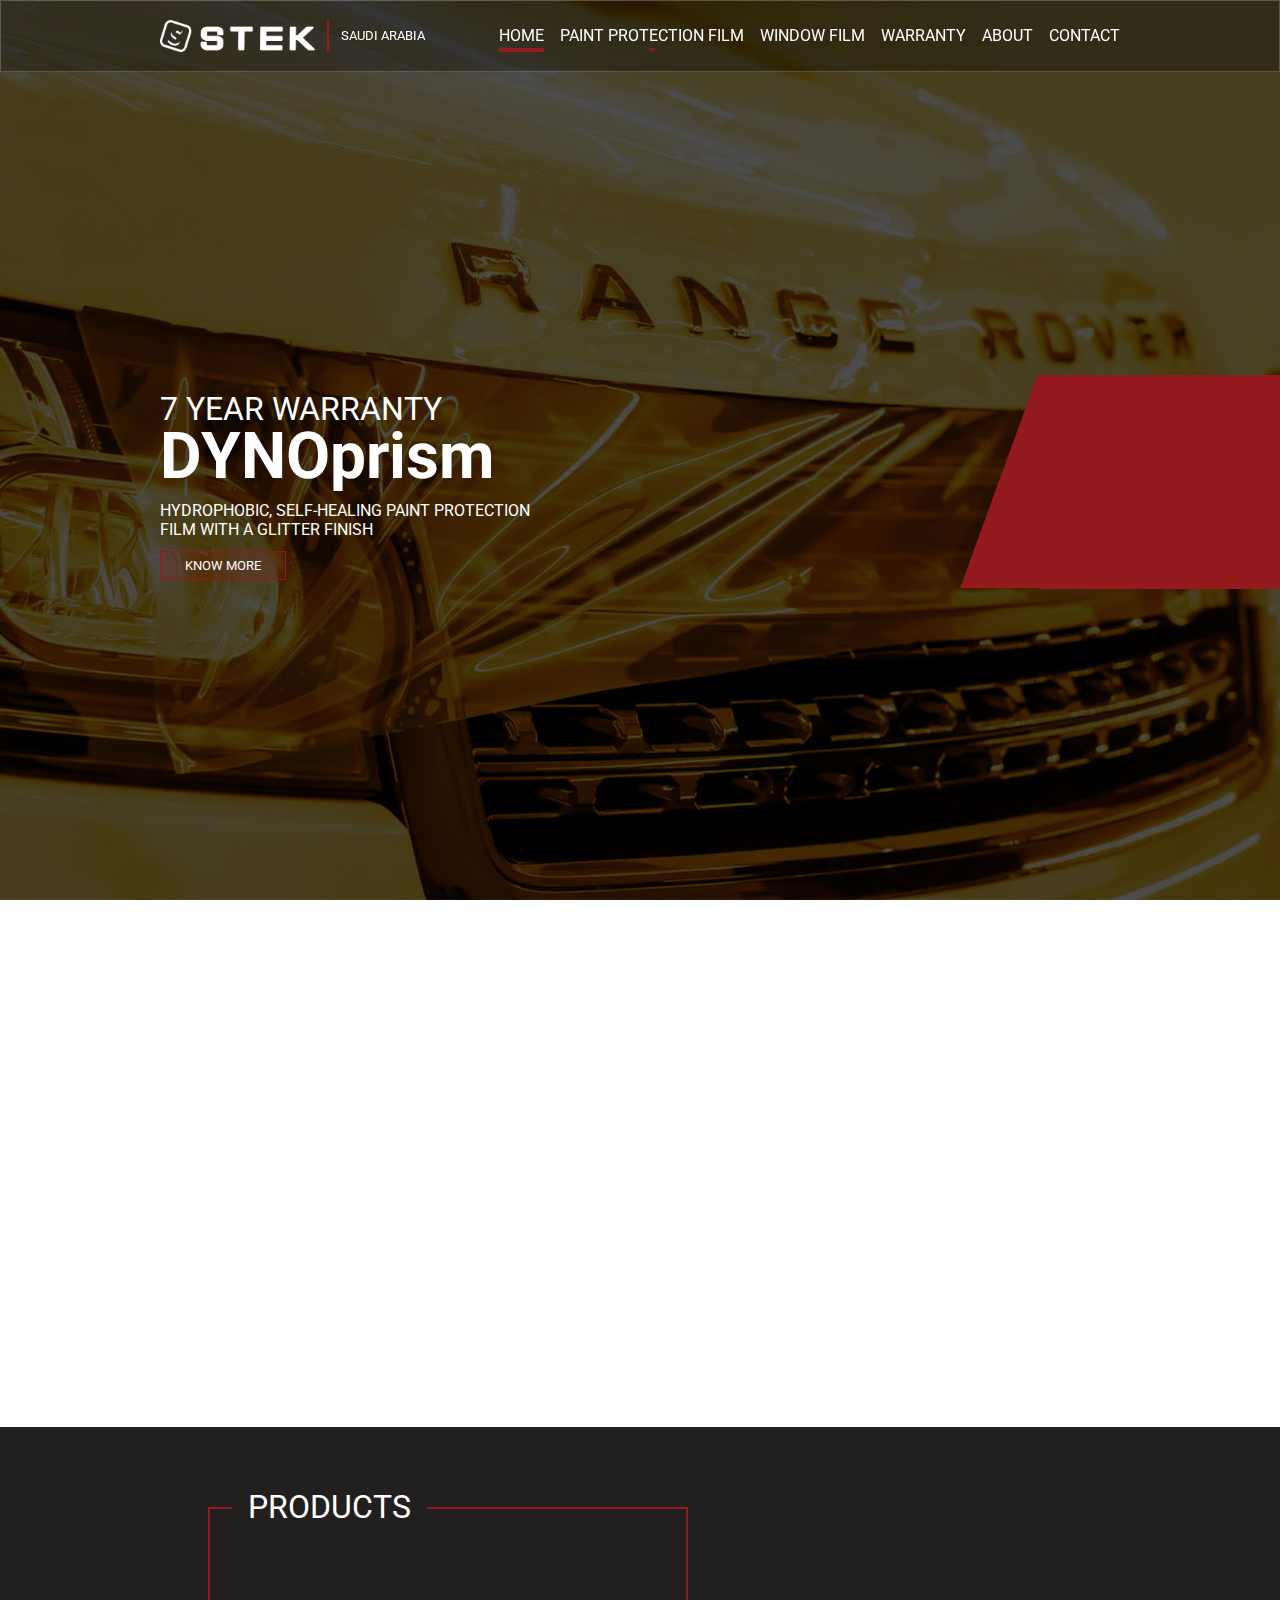
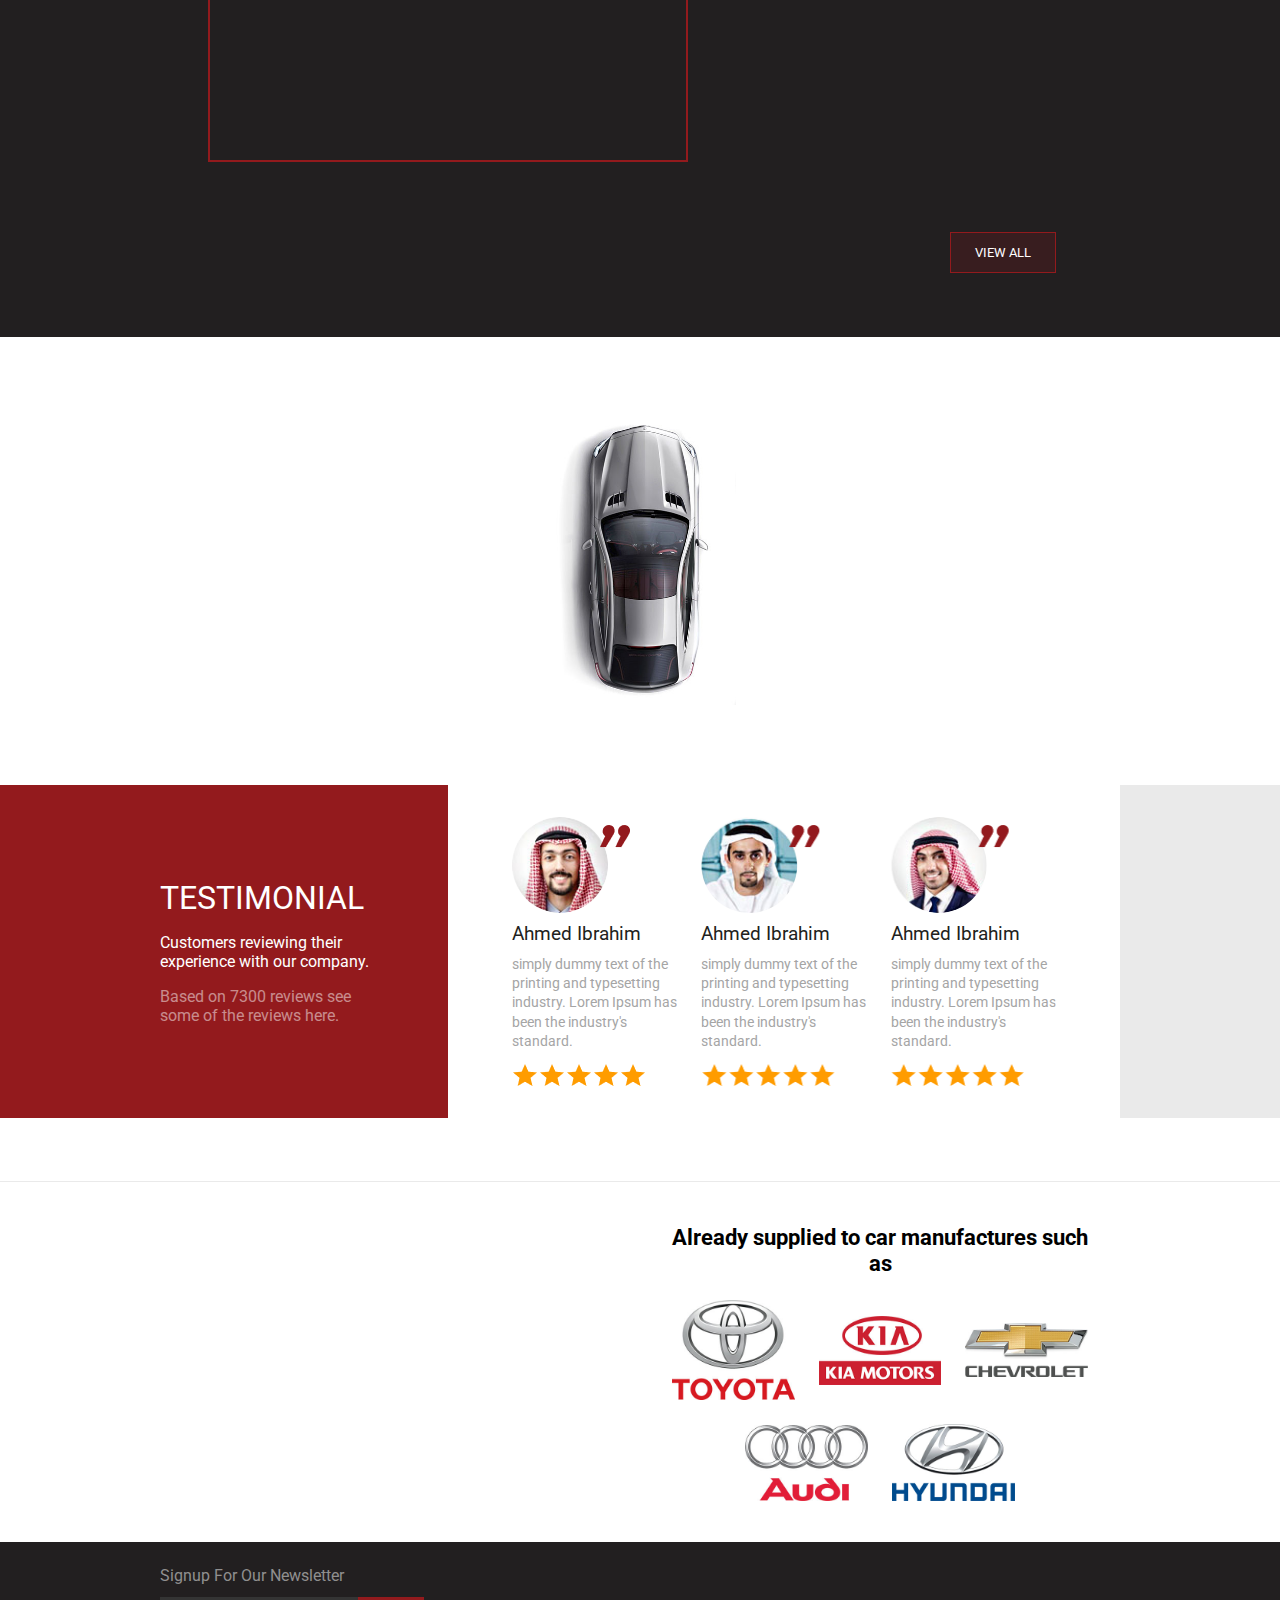
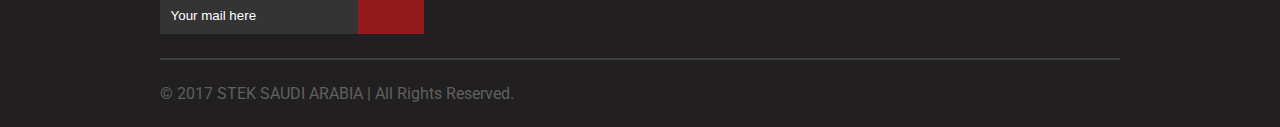
<file: index.html>
<!DOCTYPE html>
<html lang="en" dir="ltr">
  <head>
    <meta charset="UTF-8">
    <meta name="viewport" content="width=device-width, initial-scale=1.0">
    <title>Stek KSA</title>
    <meta name="description" content="stek ksa">
		<link rel="shortcut icon" href="files/images/favicon.ico">
    <link rel="stylesheet" href="https://fonts.googleapis.com/css?family=Roboto:100,100i,300,300i,400,400i,500,500i,700,700i,900,900i">
    <link rel="stylesheet" href="https://fonts.googleapis.com/css?family=Cairo:200,300,400,600,700,900">
    <link rel="stylesheet" href="https://use.fontawesome.com/releases/v5.6.3/css/all.css" integrity="sha384-UHRtZLI+pbxtHCWp1t77Bi1L4ZtiqrqD80Kn4Z8NTSRyMA2Fd33n5dQ8lWUE00s/" crossorigin="anonymous">
    <link rel="stylesheet" href="https://unpkg.com/aos@2.3.1/dist/aos.css">
		<link rel="stylesheet" href="assets/css/main.css">
  </head>
  <body>
    <header>
      <div class="section theme--header size-container">
        <div class="component type--header">
          <a class="brand" href="index.html">
            <img class="logo" src="files/images/stek.png" alt="stek" />
            <span class="slogan">saudi arabia</span>
          </a>
          <button class="header-switcher"><i class="fas fa-bars"></i></button>
          <nav class="menu">
            <ul>
              <li class="active"><a href="index.html">home</a></li>
              <li>
                <a href="paint-protection-film.html">paint protection film</a>
                <ul>
                  <li><a href="paint-protection-film.html#dyno-shield"><abbr title="dyno">dyno</abbr>shield</a></li>
                  <li><a href="paint-protection-film.html#dyno-matte"><abbr title="dyno">dyno</abbr>matte</a></li>
                  <li><a href="paint-protection-film.html#dyno-prism"><abbr title="dyno">dyno</abbr>prism</a></li>
                  <li><a href="paint-protection-film.html#pro-shield"><abbr title="pro">pro</abbr>shield</a></li>
                </ul>
              </li>
              <li><a href="window-film.html">window film</a></li>
              <li><a href="warranty.html">warranty</a></li>
              <li><a href="about.html">about</a></li>
              <li><a href="contact.html">contact</a></li>
            </ul>
          </nav>
        </div>
      </div>
    </header>
    <main>
      <div class="section theme--slider">
        <div class="component type--slider">
          <div class="slides">
            <div class="slide active">
              <div class="image">
                <img src="files/images/slide-1.jpg" alt="" />
              </div>
              <div class="information">
                <div class="title">
                  7 year warranty
                  <br />
                  <strong><abbr title="dyno">dyno</abbr>prism</strong>
                </div>
                <div class="description">
                  <p>
                    hydrophobic, self-healing paint protection
                  </p>
                  <p>
                    film with a glitter finish
                  </p>
                </div>
                <div class="links">
                  <a href="paint-protection-film.html">know more</a>
                </div>
              </div>
            </div>
            <div class="slide">
              <div class="image">
                <img src="files/images/slide-1.jpg" alt="" />
              </div>
              <div class="information">
                <div class="title">
                  7 year warranty
                  <br />
                  <strong><abbr title="dyno">dyno</abbr>prism</strong>
                </div>
                <div class="description">
                  <p>
                    hydrophobic, self-healing paint protection
                  </p>
                  <p>
                    film with a glitter finish
                  </p>
                </div>
                <div class="links">
                  <a href="paint-protection-film.html">know more</a>
                </div>
              </div>
            </div>
            <div class="slide">
              <div class="image">
                <img src="files/images/slide-1.jpg" alt="" />
              </div>
              <div class="information">
                <div class="title">
                  7 year warranty
                  <br />
                  <strong><abbr title="dyno">dyno</abbr>prism</strong>
                </div>
                <div class="description">
                  <p>
                    hydrophobic, self-healing paint protection
                  </p>
                  <p>
                    film with a glitter finish
                  </p>
                </div>
                <div class="links">
                  <a href="paint-protection-film.html">know more</a>
                </div>
              </div>
            </div>
            <div class="slide">
              <div class="image">
                <img src="files/images/slide-1.jpg" alt="" />
              </div>
              <div class="information">
                <div class="title">
                  7 year warranty
                  <br />
                  <strong><abbr title="dyno">dyno</abbr>prism</strong>
                </div>
                <div class="description">
                  <p>
                    hydrophobic, self-healing paint protection
                  </p>
                  <p>
                    film with a glitter finish
                  </p>
                </div>
                <div class="links">
                  <a href="paint-protection-film.html">know more</a>
                </div>
              </div>
            </div>
          </div>
          <div class="controllers">
            <div class="navigator">
              <div class="controller next">
                <i class="fas fa-chevron-left rtl-only"></i>
                <i class="fas fa-chevron-right ltr-only"></i>
              </div>
              <div class="controller previous">
                <i class="fas fa-chevron-right rtl-only"></i>
                <i class="fas fa-chevron-left ltr-only"></i>
              </div>
            </div>
          </div>
        </div>
      </div>
      <div class="section theme--solid size-container">
        <div class="component type--brief">
          <div class="branches" data-aos="fade-up-right" data-aos-duration="1000">
            <div class="image">
              <img src="files/images/branches-map.jpg" alt="">
            </div>
            <div class="details">
              <p>
              S T E K automotive products are already across 63 countries worldwide. Our goal is to have distribution across the globe. We started with the US and have expanded to Canada, Middle East, Russia, China and Oceanic.
              </p>
            </div>
          </div>
          <div class="card" data-aos="fade-up-left" data-aos-duration="1000">
            <div class="title">
              SINCE 1977,
            </div>
            <div class="information">
              <div class="heading">
                We build & we shield
              </div>
              <div class="details">
                <p>
                  STEK started in the B2B tape & film industry. Our automotive paint protection film business has expanded from B2B to the B2C market.
                </p>
                <p>
                  We now have over 9 different PPF products, window films, windshield protection film and car care products.
                </p>
              </div>
            </div>
          </div>
        </div>
      </div>
      <div class="section theme--dark size-container">
        <div class="component type--products">
          <div class="title">
            products
          </div>
          <div class="products">
            <div class="product" data-aos="zoom-in-up" data-aos-duration="500">
              <div class="image">
                <a href="window-film.html"><img src="files/images/product-1.jpg" alt="" /></a>
              </div>
              <div class="information">
                <div class="name">
                  <a href="window-film.html"><span>window film</span></a>
                </div>
              </div>
            </div>
            <div class="product" data-aos="zoom-in-up" data-aos-duration="500">
              <div class="image">
                <a href="paint-protection-film.html#dyno-shield"><img src="files/images/product-2.jpg" alt="" /></a>
              </div>
              <div class="information">
                <div class="name">
                  <a href="paint-protection-film.html#dyno-shield"><abbr title="dyno">dyno</abbr>shield</a>
                </div>
              </div>
            </div>
            <div class="product" data-aos="zoom-in-up" data-aos-duration="500">
              <div class="image">
                <a href="paint-protection-film.html#dyno-matte"><img src="files/images/product-3.jpg" alt="" /></a>
              </div>
              <div class="information">
                <div class="name">
                  <a href="paint-protection-film.html#dyno-matte"><abbr title="dyno">dyno</abbr>matte</a>
                </div>
              </div>
            </div>
            <div class="product" data-aos="zoom-in-up" data-aos-duration="500">
              <div class="image">
                <a href="paint-protection-film.html#dyno-prism"><img src="files/images/product-4.jpg" alt="" /></a>
              </div>
              <div class="information">
                <div class="name">
                  <a href="paint-protection-film.html#dyno-prism"><abbr title="dyno">dyno</abbr>prism</a>
                </div>
              </div>
            </div>
            <div class="product" data-aos="zoom-in-up" data-aos-duration="500">
              <div class="image">
                <a href="paint-protection-film.html#pro-shield"><img src="files/images/product-5.jpg" alt="" /></a>
              </div>
              <div class="information">
                <div class="name">
                  <a href="paint-protection-film.html#pro-shield"><abbr title="dyno">pro</abbr>shield</a>
                </div>
              </div>
            </div>
          </div>
          <div class="links">
            <a href="paint-protection-film.html">view all</a>
          </div>
        </div>
      </div>
      <div class="section theme--solid size-container">
        <div class="component type--features">
          <div class="content" data-aos="fade-right" data-aos-duration="500">
            <div class="title">
              why stek?
            </div>
            <div class="details">
              <p>
                STEK’s Paint Protection Film combines best-in-class durability and clarity not previously available in the market. The only Company in the world to produce paint protection film with Hydrophobic, Self-healing, Anti-contamination, Anti-yellowing.
              </p>
              <p>
                STEK’s Paint Protection Film combines best-in-class durability and clarity not previously available in the market. The only Company in the world to produce paint protection film with Hydrophobic, Self-healing, Anti-contamination, Anti-yellowing.
              </p>
            </div>
          </div>
          <div class="image">
            <img src="files/images/car.jpg" alt="" />
          </div>
          <div class="features" data-aos="fade-left" data-aos-duration="500">
            <div class="feature">
              <div class="icon" data-aos="flip-up" data-aos-delay="200" data-aos-duration="500">
                <img src="files/images/feature-1.jpg" alt="" />
              </div>
              <div class="name">
                Hydrophobic
              </div>
              <div class="note">
                Water repellent
              </div>
            </div>
            <div class="feature">
              <div class="icon" data-aos="flip-up" data-aos-delay="200" data-aos-duration="500">
                <img src="files/images/feature-2.jpg" alt="" />
              </div>
              <div class="name">
                Anti-waterspot / Anti-acid
              </div>
            </div>
            <div class="feature">
              <div class="icon" data-aos="flip-up" data-aos-delay="200" data-aos-duration="500">
                <img src="files/images/feature-3.jpg" alt="" />
              </div>
              <div class="name">
                Auto recovery
              </div>
            </div>
            <div class="feature">
              <div class="icon" data-aos="flip-up" data-aos-delay="200" data-aos-duration="500">
                <img src="files/images/feature-4.jpg" alt="" />
              </div>
              <div class="name">
                EASY INSTALLATION
              </div>
            </div>
          </div>
        </div>
      </div>
      <div class="section theme--testimonials size-container">
        <div class="component type--testimonials">
          <div class="content">
            <div class="title">
              testimonial
            </div>
            <div class="description">
              <p>
                customers reviewing their experience with our company.
              </p>
            </div>
            <div class="details">
              <p>
                based on 7300 reviews see some of the reviews here.
              </p>
            </div>
          </div>
          <div class="testimonials">
            <div class="testimonial previous">
              <div class="image">
                <img src="files/images/reviewer-1.jpg" alt="" />
              </div>
              <div class="name">
                ahmed ibrahim
              </div>
              <div class="review">
                simply dummy text of the printing and typesetting industry. Lorem Ipsum has been the industry's standard.
              </div>
              <div class="rating">
                <div class="stars">
                  <div class="star"></div>
                  <div class="star"></div>
                  <div class="star"></div>
                  <div class="star"></div>
                  <div class="star"></div>
                </div>
              </div>
            </div>
            <div class="testimonial active">
              <div class="image">
                <img src="files/images/reviewer-2.jpg" alt="" />
              </div>
              <div class="name">
                ahmed ibrahim
              </div>
              <div class="review">
                simply dummy text of the printing and typesetting industry. Lorem Ipsum has been the industry's standard.
              </div>
              <div class="rating">
                <div class="stars">
                  <div class="star"></div>
                  <div class="star"></div>
                  <div class="star"></div>
                  <div class="star"></div>
                  <div class="star"></div>
                </div>
              </div>
            </div>
            <div class="testimonial next">
              <div class="image">
                <img src="files/images/reviewer-3.jpg" alt="" />
              </div>
              <div class="name">
                ahmed ibrahim
              </div>
              <div class="review">
                simply dummy text of the printing and typesetting industry. Lorem Ipsum has been the industry's standard.
              </div>
              <div class="rating">
                <div class="stars">
                  <div class="star"></div>
                  <div class="star"></div>
                  <div class="star"></div>
                  <div class="star"></div>
                  <div class="star"></div>
                </div>
              </div>
            </div>
            <div class="testimonial">
              <div class="image">
                <img src="files/images/reviewer-1.jpg" alt="" />
              </div>
              <div class="name">
                ahmed ibrahim
              </div>
              <div class="review">
                simply dummy text of the printing and typesetting industry. Lorem Ipsum has been the industry's standard.
              </div>
              <div class="rating">
                <div class="stars">
                  <div class="star"></div>
                  <div class="star"></div>
                  <div class="star"></div>
                  <div class="star"></div>
                  <div class="star"></div>
                </div>
              </div>
            </div>
            <div class="testimonial">
              <div class="image">
                <img src="files/images/reviewer-2.jpg" alt="" />
              </div>
              <div class="name">
                ahmed ibrahim
              </div>
              <div class="review">
                simply dummy text of the printing and typesetting industry. Lorem Ipsum has been the industry's standard.
              </div>
              <div class="rating">
                <div class="stars">
                  <div class="star"></div>
                  <div class="star"></div>
                  <div class="star"></div>
                  <div class="star"></div>
                  <div class="star"></div>
                </div>
              </div>
            </div>
            <div class="testimonial">
              <div class="image">
                <img src="files/images/reviewer-3.jpg" alt="" />
              </div>
              <div class="name">
                ahmed ibrahim
              </div>
              <div class="review">
                simply dummy text of the printing and typesetting industry. Lorem Ipsum has been the industry's standard.
              </div>
              <div class="rating">
                <div class="stars">
                  <div class="star"></div>
                  <div class="star"></div>
                  <div class="star"></div>
                  <div class="star"></div>
                  <div class="star"></div>
                </div>
              </div>
            </div>
            <div class="testimonial">
              <div class="image">
                <img src="files/images/reviewer-1.jpg" alt="" />
              </div>
              <div class="name">
                ahmed ibrahim
              </div>
              <div class="review">
                simply dummy text of the printing and typesetting industry. Lorem Ipsum has been the industry's standard.
              </div>
              <div class="rating">
                <div class="stars">
                  <div class="star"></div>
                  <div class="star"></div>
                  <div class="star"></div>
                  <div class="star"></div>
                  <div class="star"></div>
                </div>
              </div>
            </div>
            <div class="testimonial">
              <div class="image">
                <img src="files/images/reviewer-2.jpg" alt="" />
              </div>
              <div class="name">
                ahmed ibrahim
              </div>
              <div class="review">
                simply dummy text of the printing and typesetting industry. Lorem Ipsum has been the industry's standard.
              </div>
              <div class="rating">
                <div class="stars">
                  <div class="star"></div>
                  <div class="star"></div>
                  <div class="star"></div>
                  <div class="star"></div>
                  <div class="star"></div>
                </div>
              </div>
            </div>
            <div class="testimonial">
              <div class="image">
                <img src="files/images/reviewer-3.jpg" alt="" />
              </div>
              <div class="name">
                ahmed ibrahim
              </div>
              <div class="review">
                simply dummy text of the printing and typesetting industry. Lorem Ipsum has been the industry's standard.
              </div>
              <div class="rating">
                <div class="stars">
                  <div class="star"></div>
                  <div class="star"></div>
                  <div class="star"></div>
                  <div class="star"></div>
                  <div class="star"></div>
                </div>
              </div>
            </div>
            <div class="testimonial">
              <div class="image">
                <img src="files/images/reviewer-1.jpg" alt="" />
              </div>
              <div class="name">
                ahmed ibrahim
              </div>
              <div class="review">
                simply dummy text of the printing and typesetting industry. Lorem Ipsum has been the industry's standard.
              </div>
              <div class="rating">
                <div class="stars">
                  <div class="star"></div>
                  <div class="star"></div>
                  <div class="star"></div>
                  <div class="star"></div>
                  <div class="star"></div>
                </div>
              </div>
            </div>
            <div class="testimonial">
              <div class="image">
                <img src="files/images/reviewer-2.jpg" alt="" />
              </div>
              <div class="name">
                ahmed ibrahim
              </div>
              <div class="review">
                simply dummy text of the printing and typesetting industry. Lorem Ipsum has been the industry's standard.
              </div>
              <div class="rating">
                <div class="stars">
                  <div class="star"></div>
                  <div class="star"></div>
                  <div class="star"></div>
                  <div class="star"></div>
                  <div class="star"></div>
                </div>
              </div>
            </div>
            <div class="testimonial">
              <div class="image">
                <img src="files/images/reviewer-3.jpg" alt="" />
              </div>
              <div class="name">
                ahmed ibrahim
              </div>
              <div class="review">
                simply dummy text of the printing and typesetting industry. Lorem Ipsum has been the industry's standard.
              </div>
              <div class="rating">
                <div class="stars">
                  <div class="star"></div>
                  <div class="star"></div>
                  <div class="star"></div>
                  <div class="star"></div>
                  <div class="star"></div>
                </div>
              </div>
            </div>
          </div>
          <div class="controllers">
            <div class="navigator">
              <div class="controller next">
                <i class="fas fa-chevron-left rtl-only"></i>
                <i class="fas fa-chevron-right ltr-only"></i>
              </div>
              <div class="controller previous">
                <i class="fas fa-chevron-right rtl-only"></i>
                <i class="fas fa-chevron-left ltr-only"></i>
              </div>
            </div>
          </div>
        </div>
      </div>
      <div class="section theme--solid size-container">
        <div class="component type--grid theme--support">
          <div class="grid__item">
            <div class="component type--map">
              <iframe src="https://www.google.com/maps/embed?pb=!1m10!1m8!1m3!1d113853.37347456621!2d30.8768375!3d26.9060999!3m2!1i1024!2i768!4f13.1!5e0!3m2!1sen!2seg!4v1554883660000!5m2!1sen!2seg" frameborder="0" style="border:0" allowfullscreen></iframe>
            </div>
          </div>
          <div class="grid__item">
            <div class="component type--manufactures">
              <div class="title">
                already supplied to car manufactures such as
              </div>
              <div class="manufactures">
                <div class="manufacture">
                  <div class="image">
                    <img src="files/images/manufacture-1.jpg" alt="">
                  </div>
                </div>
                <div class="manufacture">
                  <div class="image">
                    <img src="files/images/manufacture-2.jpg" alt="">
                  </div>
                </div>
                <div class="manufacture">
                  <div class="image">
                    <img src="files/images/manufacture-3.jpg" alt="">
                  </div>
                </div>
                <div class="manufacture">
                  <div class="image">
                    <img src="files/images/manufacture-4.jpg" alt="">
                  </div>
                </div>
                <div class="manufacture">
                  <div class="image">
                    <img src="files/images/manufacture-5.jpg" alt="">
                  </div>
                </div>
              </div>
            </div>
          </div>
        </div>
      </div>
    </main>
    <footer>
      <div class="section theme--dark size-container">
        <div class="component type--grid theme--footer">
          <div class="grid__item">
            <div class="component type--newsletter">
              <div class="title">signup for our newsletter</div>
              <form class="form" action="index.html" method="POST">
                <input type="email" name="email" placeholder="Your mail here" />
                <button><i class="fas fa-location-arrow"></i></button>
              </form>
            </div>
          </div>
          <div class="grid__item">
            <div class="compontent type--social">
              <ul>
                <li><a href="" target="_blank"><i class="fab fa-instagram"></i></a></li>
                <li><a href="" target="_blank"><i class="fab fa-twitter"></i></a></li>
                <li><a href="" target="_blank"><i class="fab fa-facebook"></i></a></li>
                <li><a href="" target="_blank"><i class="fab fa-google-plus-g"></i></a></li>
                <li><a href="" target="_blank"><i class="fab fa-linkedin-in"></i></a></li>
              </ul>
            </div>
          </div>
        </div>
        <hr class="theme--light" />
        <div class="component type--grid theme--footer">
          <div class="grid__item">
            <div class="component type--copyright">
              © 2017 STEK SAUDI ARABIA | All Rights Reserved.
            </div>
          </div>
          <div class="grid__item">
            <div class="compontent type--options">
              <ul>
                <li class="scroll-top-switcher"><i class="fas fa-angle-up"></i></li>
              </ul>
            </div>
          </div>
        </div>
      </div>
      <div class="section theme--sys-messages">
        <div class="component type--sys-messages">
          <div class="messages">
          </div>
        </div>
      </div>
    </footer>
    <!-- <script src="https://code.jquery.com/jquery-3.3.1.min.js"></script> -->
    <script src="https://unpkg.com/aos@2.3.1/dist/aos.js"></script>
		<script src="assets/js/library.functions.js"></script>
    <script src="assets/js/plugin.messages.js"></script>
    <script src="assets/js/plugin.slider.js"></script>
    <script src="assets/js/plugin.slider--testimonial.js"></script>
    <script src="assets/js/language.js"></script>
		<script src="assets/js/main.js"></script>
  </body>
</html>
</file>
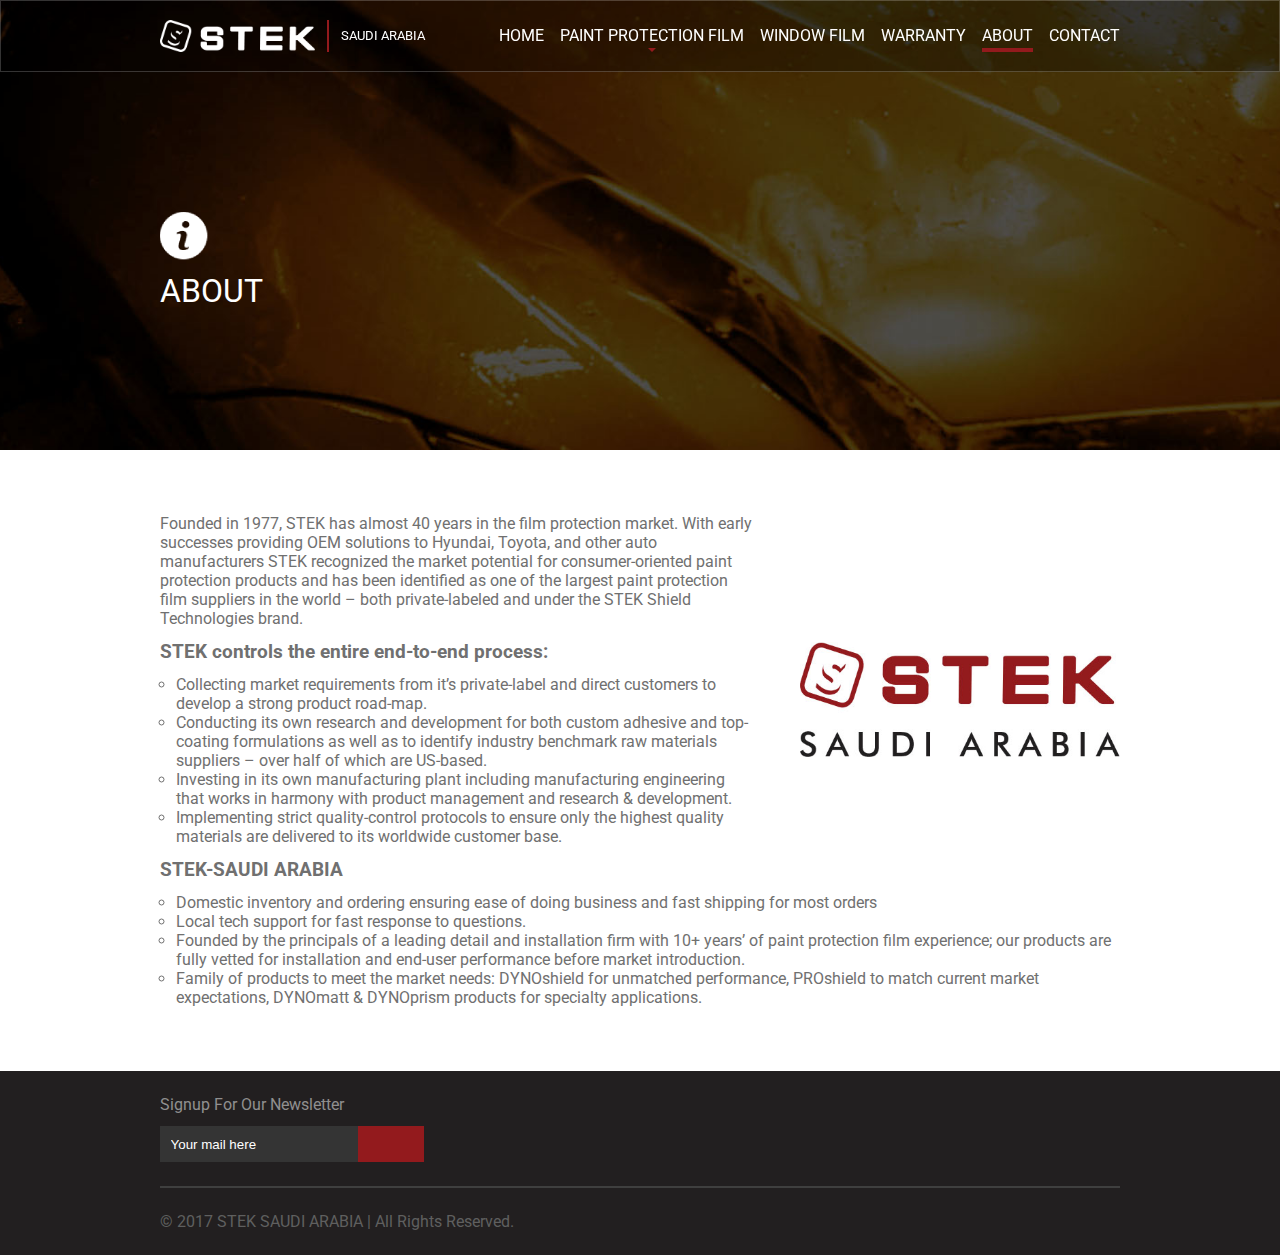
<file: about.html>
<!DOCTYPE html>
<html lang="en" dir="ltr">
  <head>
    <meta charset="UTF-8">
    <meta name="viewport" content="width=device-width, initial-scale=1.0">
    <title>Stek KSA</title>
    <meta name="description" content="stek ksa">
		<link rel="shortcut icon" href="files/images/favicon.ico">
    <link rel="stylesheet" href="https://fonts.googleapis.com/css?family=Roboto:100,100i,300,300i,400,400i,500,500i,700,700i,900,900i">
    <link rel="stylesheet" href="https://fonts.googleapis.com/css?family=Cairo:200,300,400,600,700,900">
    <link rel="stylesheet" href="https://use.fontawesome.com/releases/v5.6.3/css/all.css" integrity="sha384-UHRtZLI+pbxtHCWp1t77Bi1L4ZtiqrqD80Kn4Z8NTSRyMA2Fd33n5dQ8lWUE00s/" crossorigin="anonymous">
    <link rel="stylesheet" href="https://unpkg.com/aos@2.3.1/dist/aos.css">
		<link rel="stylesheet" href="assets/css/main.css">
  </head>
  <body>
    <header>
      <div class="section theme--header size-container">
        <div class="component type--header">
          <a class="brand" href="index.html">
            <img class="logo" src="files/images/stek.png" alt="stek" />
            <span class="slogan">saudi arabia</span>
          </a>
          <button class="header-switcher"><i class="fas fa-bars"></i></button>
          <nav class="menu">
            <ul>
              <li><a href="index.html">home</a></li>
              <li>
                <a href="paint-protection-film.html">paint protection film</a>
                <ul>
                  <li><a href="paint-protection-film.html#dyno-shield"><abbr title="dyno">dyno</abbr>shield</a></li>
                  <li><a href="paint-protection-film.html#dyno-matte"><abbr title="dyno">dyno</abbr>matte</a></li>
                  <li><a href="paint-protection-film.html#dyno-prism"><abbr title="dyno">dyno</abbr>prism</a></li>
                  <li><a href="paint-protection-film.html#pro-shield"><abbr title="pro">pro</abbr>shield</a></li>
                </ul>
              </li>
              <li><a href="window-film.html">window film</a></li>
              <li><a href="warranty.html">warranty</a></li>
              <li class="active"><a href="about.html">about</a></li>
              <li><a href="contact.html">contact</a></li>
            </ul>
          </nav>
        </div>
      </div>
    </header>
    <main>
      <div class="section theme--cover">
        <div class="component type--cover">
          <div class="image">
            <img src="files/images/cover--about.jpg" alt="" />
          </div>
          <div class="information">
            <div class="icon type--about"></div>
            <h1 class="title">
              about
            </h1>
          </div>
        </div>
      </div>
      <div class="section theme--solid size-container">
        <div class="component type--grid theme--inner">
          <div class="grid__item">
            <div class="component type--article">
              <div class="image">
                <img src="files/images/article-1.jpg" alt="">
              </div>
              <div class="content">
                <p>
                  Founded in 1977, STEK has almost 40 years in the film protection market. With early successes providing OEM solutions to Hyundai, Toyota, and other auto manufacturers STEK recognized the market potential for consumer-oriented paint protection products and has been identified as one of the largest paint protection film suppliers in the world – both private-labeled and under the STEK Shield Technologies brand.
                </p>
                <h2>STEK controls the entire end-to-end process:</h2>
                <ul>
                  <li>Collecting market requirements from it’s private-label and direct customers to develop a strong product road-map.</li>
                  <li>Conducting its own research and development for both custom adhesive and top-coating formulations as well as to identify industry benchmark raw materials suppliers – over half of which are US-based.</li>
                  <li>Investing in its own manufacturing plant including manufacturing engineering that works in harmony with product management and research & development.</li>
                  <li>Implementing strict quality-control protocols to ensure only the highest quality materials are delivered to its worldwide customer base.</li>
                </ul>
                <h2>STEK-SAUDI ARABIA</h2>
                <ul>
                  <li>Domestic inventory and ordering ensuring ease of doing business and fast shipping for most orders</li>
                  <li>Local tech support for fast response to questions.</li>
                  <li>Founded by the principals of a leading detail and installation firm with 10+ years’ of paint protection film experience; our products are fully vetted for installation and end-user performance before market introduction.</li>
                  <li>Family of products to meet the market needs: DYNOshield for unmatched performance, PROshield to match current market expectations, DYNOmatt & DYNOprism products for specialty applications.</li>
                </ul>
              </div>
            </div>
          </div>
        </div>
      </div>
    </main>
    <footer>
      <div class="section theme--dark size-container">
        <div class="component type--grid theme--footer">
          <div class="grid__item">
            <div class="component type--newsletter">
              <div class="title">signup for our newsletter</div>
              <form class="form" action="index.html" method="POST">
                <input type="email" name="email" placeholder="Your mail here" />
                <button><i class="fas fa-location-arrow"></i></button>
              </form>
            </div>
          </div>
          <div class="grid__item">
            <div class="compontent type--social">
              <ul>
                <li><a href="" target="_blank"><i class="fab fa-instagram"></i></a></li>
                <li><a href="" target="_blank"><i class="fab fa-twitter"></i></a></li>
                <li><a href="" target="_blank"><i class="fab fa-facebook"></i></a></li>
                <li><a href="" target="_blank"><i class="fab fa-google-plus-g"></i></a></li>
                <li><a href="" target="_blank"><i class="fab fa-linkedin-in"></i></a></li>
              </ul>
            </div>
          </div>
        </div>
        <hr class="theme--light" />
        <div class="component type--grid theme--footer">
          <div class="grid__item">
            <div class="component type--copyright">
              © 2017 STEK SAUDI ARABIA | All Rights Reserved.
            </div>
          </div>
          <div class="grid__item">
            <div class="compontent type--options">
              <ul>
                <li switch--scroll-up><i class="fas fa-angle-up"></i></li>
              </ul>
            </div>
          </div>
        </div>
      </div>
      <div class="section theme--sys-messages">
        <div class="component type--sys-messages">
          <div class="messages">
          </div>
        </div>
      </div>
    </footer>
    <!-- <script src="https://code.jquery.com/jquery-3.3.1.min.js"></script> -->
    <script src="https://unpkg.com/aos@2.3.1/dist/aos.js"></script>
		<script src="assets/js/library.functions.js"></script>
    <script src="assets/js/plugin.messages.js"></script>
    <script src="assets/js/plugin.slider.js"></script>
    <script src="assets/js/plugin.slider--testimonial.js"></script>
    <script src="assets/js/language.js"></script>
		<script src="assets/js/main.js"></script>
  </body>
</html>
</file>
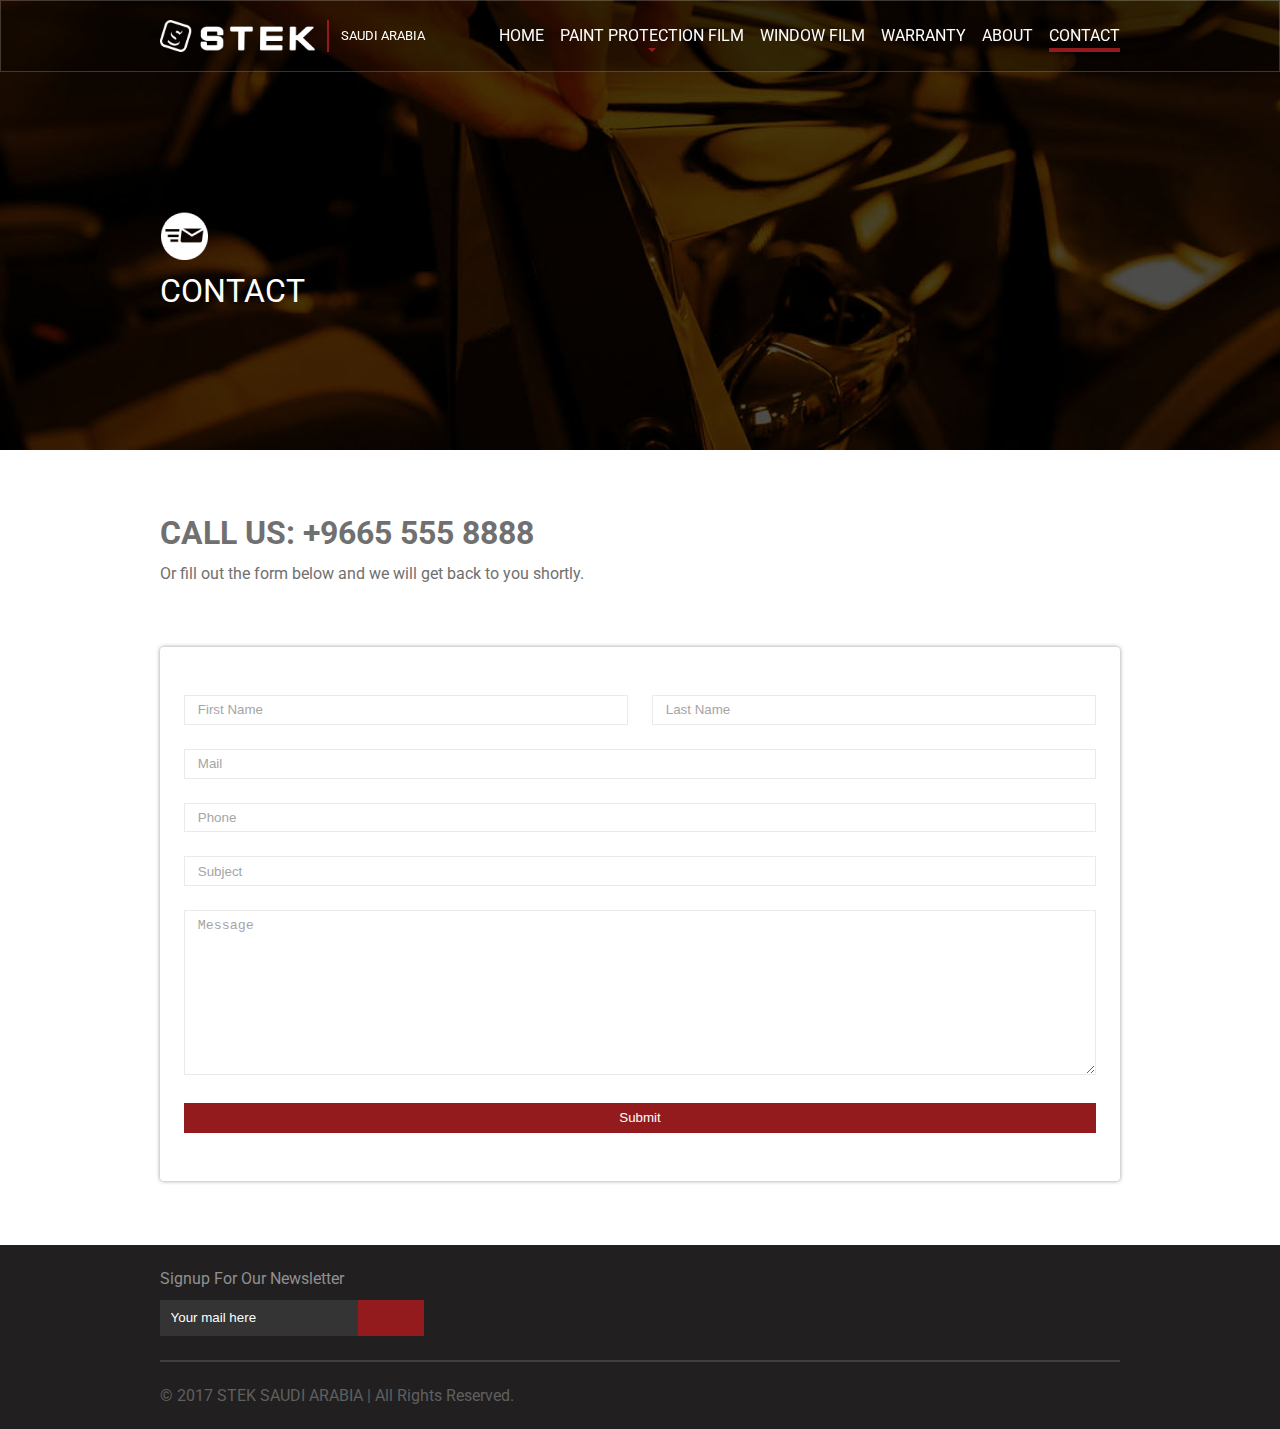
<file: contact.html>
<!DOCTYPE html>
<html lang="en" dir="ltr">
  <head>
    <meta charset="UTF-8">
    <meta name="viewport" content="width=device-width, initial-scale=1.0">
    <title>Stek KSA</title>
    <meta name="description" content="stek ksa">
		<link rel="shortcut icon" href="files/images/favicon.ico">
    <link rel="stylesheet" href="https://fonts.googleapis.com/css?family=Roboto:100,100i,300,300i,400,400i,500,500i,700,700i,900,900i">
    <link rel="stylesheet" href="https://fonts.googleapis.com/css?family=Cairo:200,300,400,600,700,900">
    <link rel="stylesheet" href="https://use.fontawesome.com/releases/v5.6.3/css/all.css" integrity="sha384-UHRtZLI+pbxtHCWp1t77Bi1L4ZtiqrqD80Kn4Z8NTSRyMA2Fd33n5dQ8lWUE00s/" crossorigin="anonymous">
    <link rel="stylesheet" href="https://unpkg.com/aos@2.3.1/dist/aos.css">
		<link rel="stylesheet" href="assets/css/main.css">
  </head>
  <body>
    <header>
      <div class="section theme--header size-container">
        <div class="component type--header">
          <a class="brand" href="index.html">
            <img class="logo" src="files/images/stek.png" alt="stek" />
            <span class="slogan">saudi arabia</span>
          </a>
          <button class="header-switcher"><i class="fas fa-bars"></i></button>
          <nav class="menu">
            <ul>
              <li><a href="index.html">home</a></li>
              <li>
                <a href="paint-protection-film.html">paint protection film</a>
                <ul>
                  <li><a href="paint-protection-film.html#dyno-shield"><abbr title="dyno">dyno</abbr>shield</a></li>
                  <li><a href="paint-protection-film.html#dyno-matte"><abbr title="dyno">dyno</abbr>matte</a></li>
                  <li><a href="paint-protection-film.html#dyno-prism"><abbr title="dyno">dyno</abbr>prism</a></li>
                  <li><a href="paint-protection-film.html#pro-shield"><abbr title="pro">pro</abbr>shield</a></li>
                </ul>
              </li>
              <li><a href="window-film.html">window film</a></li>
              <li><a href="warranty.html">warranty</a></li>
              <li><a href="about.html">about</a></li>
              <li class="active"><a href="contact.html">contact</a></li>
            </ul>
          </nav>
        </div>
      </div>
    </header>
    <main>
      <div class="section theme--cover">
        <div class="component type--cover">
          <div class="image">
            <img src="files/images/cover--contact.jpg" alt="" />
          </div>
          <div class="information">
            <div class="icon type--contact"></div>
            <h1 class="title">
              contact
            </h1>
          </div>
        </div>
      </div>
      <div class="section theme--solid size-container">
        <div class="component type--grid theme--inner">
          <div class="grid__item">
            <div class="component type--information">
              <div class="heading">
                call us: +9665 555 8888
              </div>
              <div class="details">
                <p>
                  or fill out the form below and we will get back to you shortly.
                </p>
              </div>
            </div>
          </div>
          <div class="grid__item">
            <div class="component type--application-form-messages">
              <div class="messages">
              </div>
            </div>
          </div>
          <div class="grid__item">
            <form class="component type--application-form" action="index.html" method="POST">
              <div class="element size--duble">
                <input type="text" placeholder="first name" />
              </div>
              <div class="element size--duble">
                <input type="text" placeholder="last name" />
              </div>
              <div class="element size--full">
                <input type="email" placeholder="mail" />
              </div>
              <div class="element size--full">
                <input type="text" placeholder="phone" />
              </div>
              <div class="element size--full">
                <input type="text" placeholder="subject" />
              </div>
              <div class="element size--full">
                <textarea rows="10" placeholder="message"></textarea>
              </div>
              <div class="element size--full">
                <input type="submit" />
              </div>
            </form>
          </div>
        </div>
      </div>
    </main>
    <footer>
      <div class="section theme--dark size-container">
        <div class="component type--grid theme--footer">
          <div class="grid__item">
            <div class="component type--newsletter">
              <div class="title">signup for our newsletter</div>
              <form class="form" action="index.html" method="POST">
                <input type="email" name="email" placeholder="Your mail here" />
                <button><i class="fas fa-location-arrow"></i></button>
              </form>
            </div>
          </div>
          <div class="grid__item">
            <div class="compontent type--social">
              <ul>
                <li><a href="" target="_blank"><i class="fab fa-instagram"></i></a></li>
                <li><a href="" target="_blank"><i class="fab fa-twitter"></i></a></li>
                <li><a href="" target="_blank"><i class="fab fa-facebook"></i></a></li>
                <li><a href="" target="_blank"><i class="fab fa-google-plus-g"></i></a></li>
                <li><a href="" target="_blank"><i class="fab fa-linkedin-in"></i></a></li>
              </ul>
            </div>
          </div>
        </div>
        <hr class="theme--light" />
        <div class="component type--grid theme--footer">
          <div class="grid__item">
            <div class="component type--copyright">
              © 2017 STEK SAUDI ARABIA | All Rights Reserved.
            </div>
          </div>
          <div class="grid__item">
            <div class="compontent type--options">
              <ul>
                <li switch--scroll-up><i class="fas fa-angle-up"></i></li>
              </ul>
            </div>
          </div>
        </div>
      </div>
      <div class="section theme--sys-messages">
        <div class="component type--sys-messages">
          <div class="messages">
          </div>
        </div>
      </div>
    </footer>
    <!-- <script src="https://code.jquery.com/jquery-3.3.1.min.js"></script> -->
    <script src="https://unpkg.com/aos@2.3.1/dist/aos.js"></script>
		<script src="assets/js/library.functions.js"></script>
    <script src="assets/js/plugin.messages.js"></script>
    <script src="assets/js/plugin.slider.js"></script>
    <script src="assets/js/plugin.slider--testimonial.js"></script>
    <script src="assets/js/language.js"></script>
		<script src="assets/js/main.js"></script>
  </body>
</html>
</file>
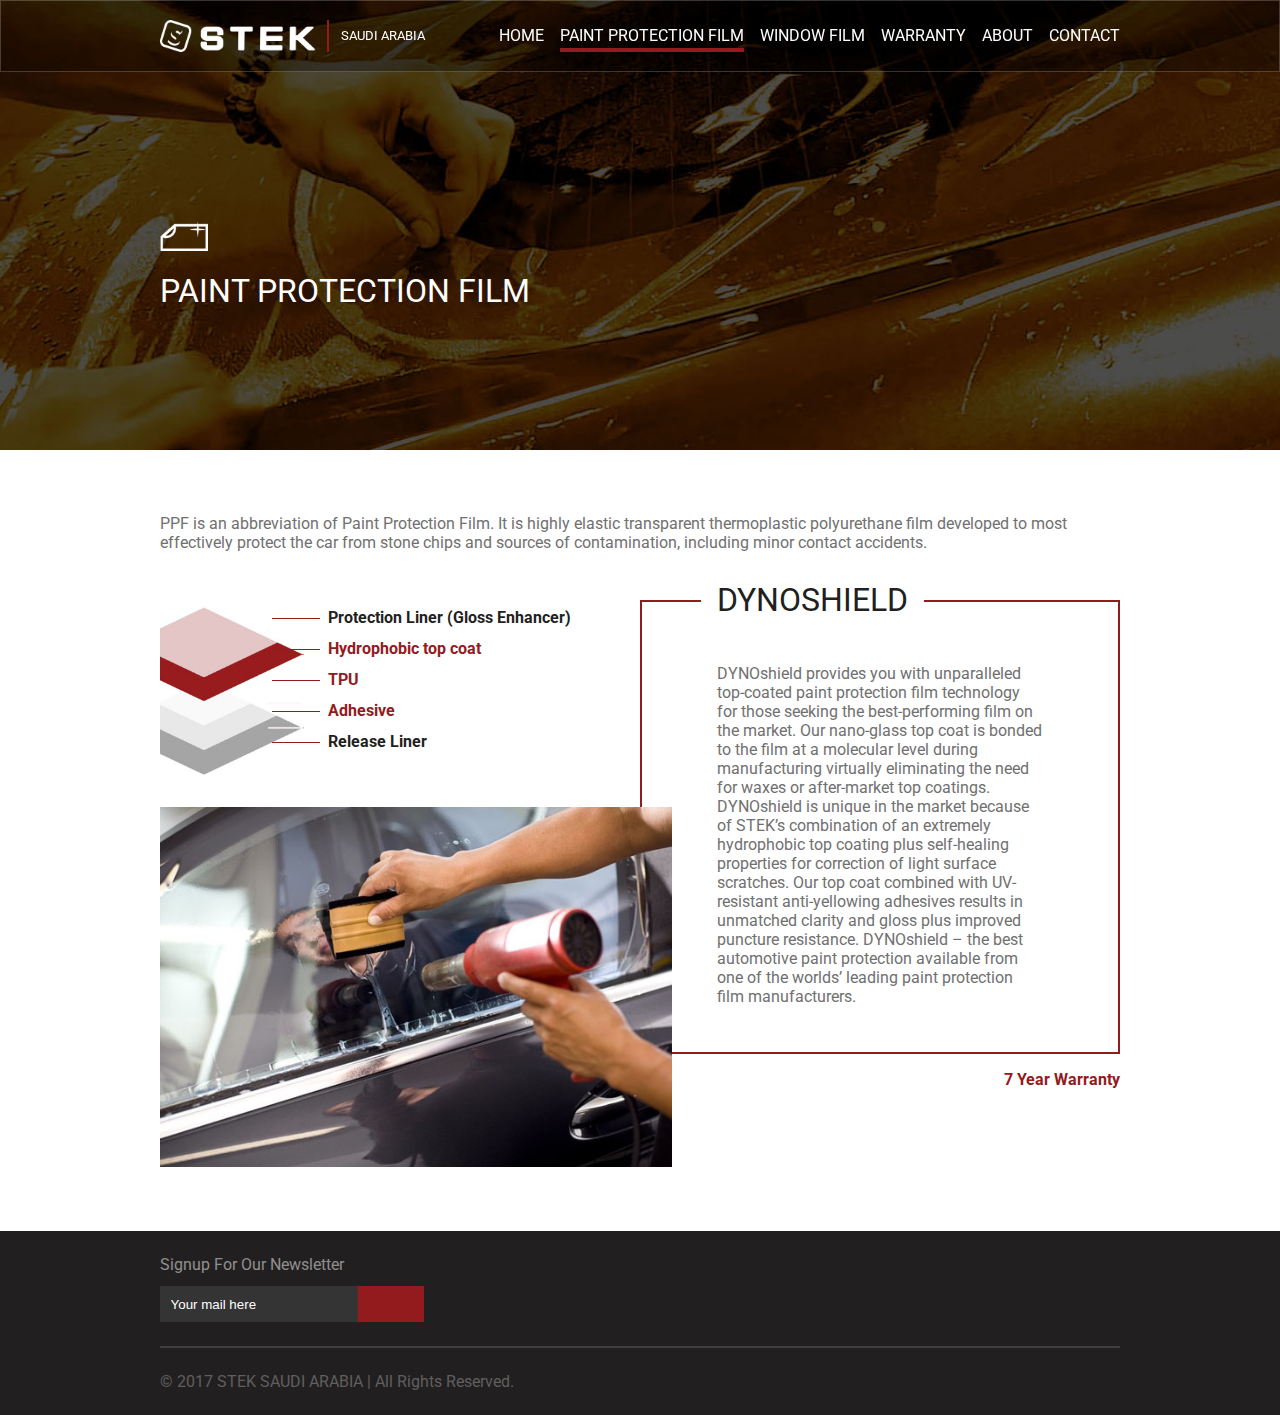
<file: paint-protection-film.html>
<!DOCTYPE html>
<html lang="en" dir="ltr">
  <head>
    <meta charset="UTF-8">
    <meta name="viewport" content="width=device-width, initial-scale=1.0">
    <title>Stek KSA</title>
    <meta name="description" content="stek ksa">
		<link rel="shortcut icon" href="files/images/favicon.ico">
    <link rel="stylesheet" href="https://fonts.googleapis.com/css?family=Roboto:100,100i,300,300i,400,400i,500,500i,700,700i,900,900i">
    <link rel="stylesheet" href="https://fonts.googleapis.com/css?family=Cairo:200,300,400,600,700,900">
    <link rel="stylesheet" href="https://use.fontawesome.com/releases/v5.6.3/css/all.css" integrity="sha384-UHRtZLI+pbxtHCWp1t77Bi1L4ZtiqrqD80Kn4Z8NTSRyMA2Fd33n5dQ8lWUE00s/" crossorigin="anonymous">
    <link rel="stylesheet" href="https://unpkg.com/aos@2.3.1/dist/aos.css">
		<link rel="stylesheet" href="assets/css/main.css">
  </head>
  <body>
    <header>
      <div class="section theme--header size-container">
        <div class="component type--header">
          <a class="brand" href="index.html">
            <img class="logo" src="files/images/stek.png" alt="stek" />
            <span class="slogan">saudi arabia</span>
          </a>
          <button class="header-switcher"><i class="fas fa-bars"></i></button>
          <nav class="menu">
            <ul>
              <li><a href="index.html">home</a></li>
              <li class="active">
                <a href="paint-protection-film.html">paint protection film</a>
                <ul>
                  <li><a href="paint-protection-film.html#dyno-shield"><abbr title="dyno">dyno</abbr>shield</a></li>
                  <li><a href="paint-protection-film.html#dyno-matte"><abbr title="dyno">dyno</abbr>matte</a></li>
                  <li><a href="paint-protection-film.html#dyno-prism"><abbr title="dyno">dyno</abbr>prism</a></li>
                  <li><a href="paint-protection-film.html#pro-shield"><abbr title="pro">pro</abbr>shield</a></li>
                </ul>
              </li>
              <li><a href="window-film.html">window film</a></li>
              <li><a href="warranty.html">warranty</a></li>
              <li><a href="about.html">about</a></li>
              <li><a href="contact.html">contact</a></li>
            </ul>
          </nav>
        </div>
      </div>
    </header>
    <main>
      <div class="section theme--cover">
        <div class="component type--cover">
          <div class="image">
            <img src="files/images/cover--paint-protection-film.jpg" alt="" />
          </div>
          <div class="information">
            <div class="icon type--paint-protection-film"></div>
            <h1 class="title">
              paint protection film
            </h1>
          </div>
        </div>
      </div>
      <div class="section theme--solid size-container">
        <div class="component type--grid theme--inner">
          <div class="grid__item">
            <div class="component type--information">
              <div class="details">
                <p>
                  PPF is an abbreviation of Paint Protection Film. It is highly elastic transparent thermoplastic polyurethane film developed to most effectively protect the car from stone chips and sources of contamination, including minor contact accidents.
                </p>
              </div>
            </div>
          </div>
          <div class="grid__item">
            <div class="component type--product">
              <div class="visual">
                <div class="specifications">
                  <div class="specifications__image">
                    <img src="files/images/specifications-1.jpg" alt="">
                  </div>
                  <ul class="specifications__list">
                    <li>Protection Liner (Gloss Enhancer)</li>
                    <li>Hydrophobic top coat</li>
                    <li>TPU</li>
                    <li>Adhesive</li>
                    <li>Release Liner</li>
                  </ul>
                </div>
                <div class="image">
                  <img src="files/images/product-1.jpg" alt="">
                </div>
              </div>
              <div class="content">
                <div class="card">
                  <div class="title">
                    DYNOshield
                  </div>
                  <div class="information">
                    <div class="details">
                      <p>
                        DYNOshield provides you with unparalleled top-coated paint protection film technology for those seeking the best-performing film on the market. Our nano-glass top coat is bonded to the film at a molecular level during manufacturing virtually eliminating the need for waxes or after-market top coatings. DYNOshield is unique in the market because of STEK’s combination of an extremely hydrophobic top coating plus self-healing properties for correction of light surface scratches. Our top coat combined with UV-resistant anti-yellowing adhesives results in unmatched clarity and gloss plus improved puncture resistance. DYNOshield – the best automotive paint protection available from one of the worlds’ leading paint protection film manufacturers.
                      </p>
                    </div>
                  </div>
                </div>
                <div class="note">7 Year Warranty</div>
              </div>
            </div>
          </div>
        </div>
      </div>
    </main>
    <footer>
      <div class="section theme--dark size-container">
        <div class="component type--grid theme--footer">
          <div class="grid__item">
            <div class="component type--newsletter">
              <div class="title">signup for our newsletter</div>
              <form class="form" action="index.html" method="POST">
                <input type="email" name="email" placeholder="Your mail here" />
                <button><i class="fas fa-location-arrow"></i></button>
              </form>
            </div>
          </div>
          <div class="grid__item">
            <div class="compontent type--social">
              <ul>
                <li><a href="" target="_blank"><i class="fab fa-instagram"></i></a></li>
                <li><a href="" target="_blank"><i class="fab fa-twitter"></i></a></li>
                <li><a href="" target="_blank"><i class="fab fa-facebook"></i></a></li>
                <li><a href="" target="_blank"><i class="fab fa-google-plus-g"></i></a></li>
                <li><a href="" target="_blank"><i class="fab fa-linkedin-in"></i></a></li>
              </ul>
            </div>
          </div>
        </div>
        <hr class="theme--light" />
        <div class="component type--grid theme--footer">
          <div class="grid__item">
            <div class="component type--copyright">
              © 2017 STEK SAUDI ARABIA | All Rights Reserved.
            </div>
          </div>
          <div class="grid__item">
            <div class="compontent type--options">
              <ul>
                <li switch--scroll-up><i class="fas fa-angle-up"></i></li>
              </ul>
            </div>
          </div>
        </div>
      </div>
      <div class="section theme--sys-messages">
        <div class="component type--sys-messages">
          <div class="messages">
          </div>
        </div>
      </div>
    </footer>
    <!-- <script src="https://code.jquery.com/jquery-3.3.1.min.js"></script> -->
    <script src="https://unpkg.com/aos@2.3.1/dist/aos.js"></script>
		<script src="assets/js/library.functions.js"></script>
    <script src="assets/js/plugin.messages.js"></script>
    <script src="assets/js/plugin.slider.js"></script>
    <script src="assets/js/plugin.slider--testimonial.js"></script>
    <script src="assets/js/language.js"></script>
		<script src="assets/js/main.js"></script>
  </body>
</html>
</file>
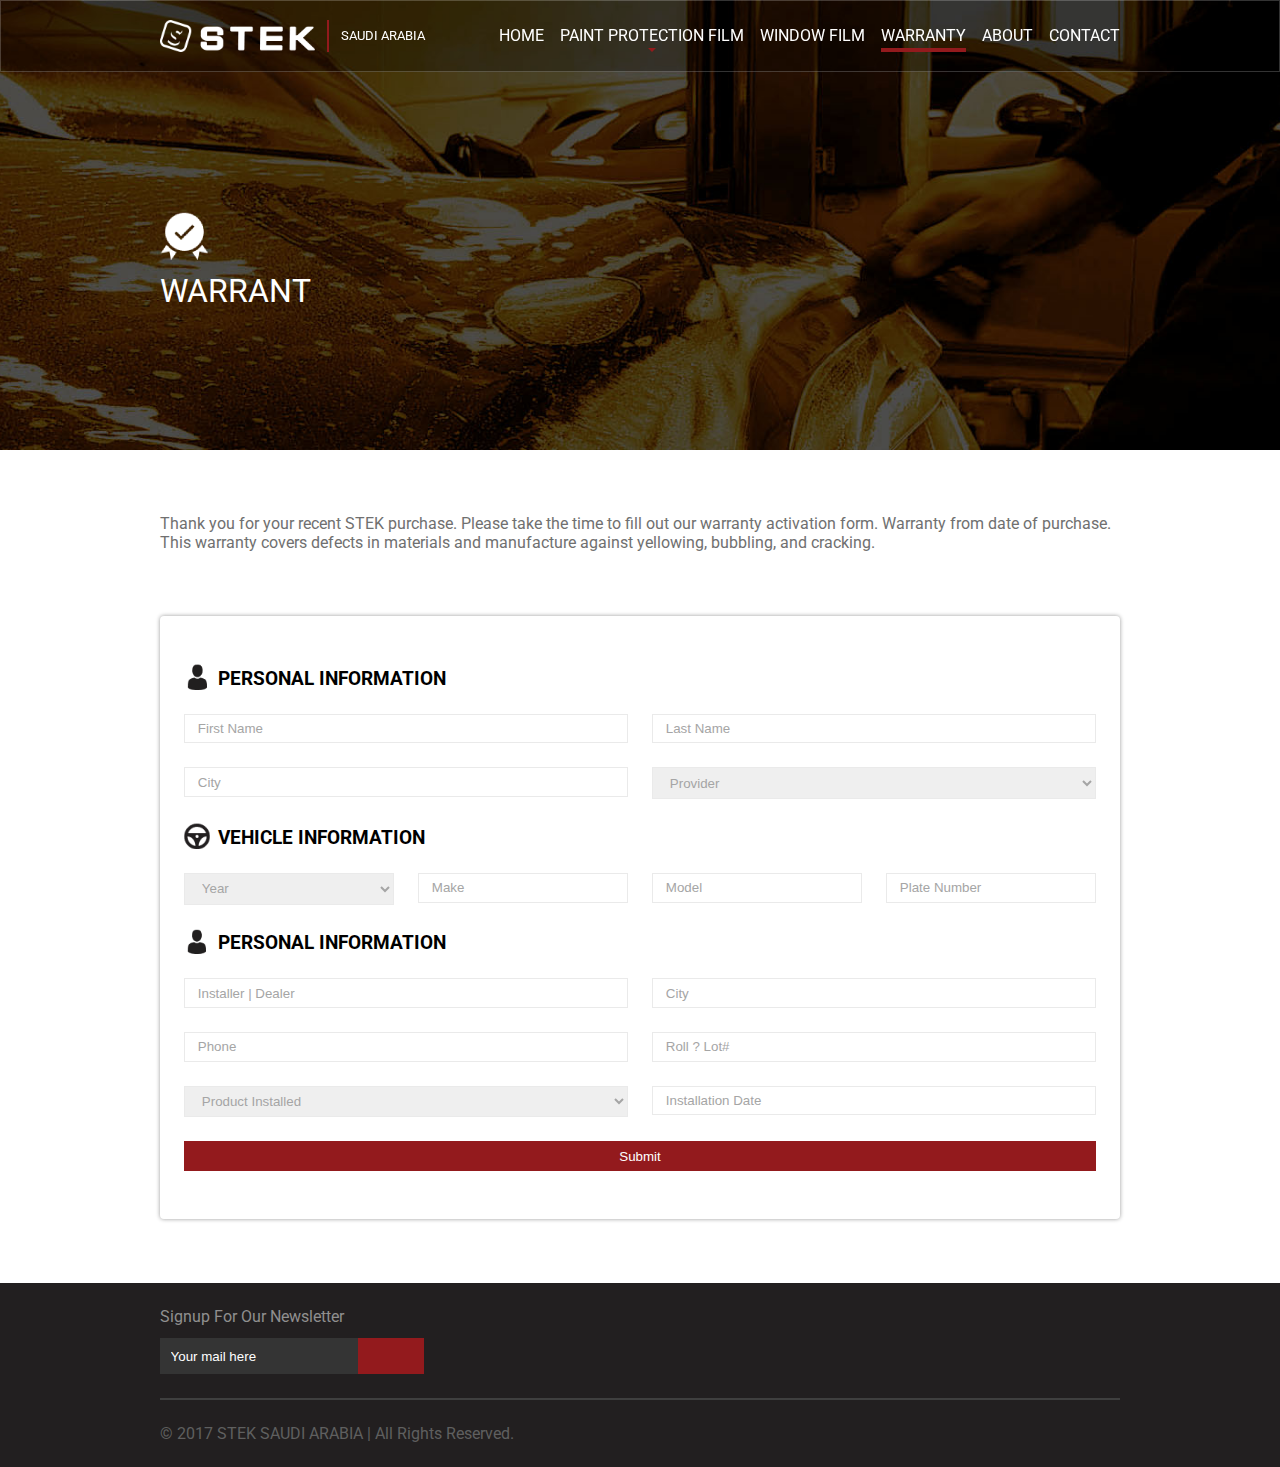
<file: warranty.html>
<!DOCTYPE html>
<html lang="en" dir="ltr">
  <head>
    <meta charset="UTF-8">
    <meta name="viewport" content="width=device-width, initial-scale=1.0">
    <title>Stek KSA</title>
    <meta name="description" content="stek ksa">
		<link rel="shortcut icon" href="files/images/favicon.ico">
    <link rel="stylesheet" href="https://fonts.googleapis.com/css?family=Roboto:100,100i,300,300i,400,400i,500,500i,700,700i,900,900i">
    <link rel="stylesheet" href="https://fonts.googleapis.com/css?family=Cairo:200,300,400,600,700,900">
    <link rel="stylesheet" href="https://use.fontawesome.com/releases/v5.6.3/css/all.css" integrity="sha384-UHRtZLI+pbxtHCWp1t77Bi1L4ZtiqrqD80Kn4Z8NTSRyMA2Fd33n5dQ8lWUE00s/" crossorigin="anonymous">
    <link rel="stylesheet" href="https://unpkg.com/aos@2.3.1/dist/aos.css">
		<link rel="stylesheet" href="assets/css/main.css">
  </head>
  <body>
    <header>
      <div class="section theme--header size-container">
        <div class="component type--header">
          <a class="brand" href="index.html">
            <img class="logo" src="files/images/stek.png" alt="stek" />
            <span class="slogan">saudi arabia</span>
          </a>
          <button class="header-switcher"><i class="fas fa-bars"></i></button>
          <nav class="menu">
            <ul>
              <li><a href="index.html">home</a></li>
              <li>
                <a href="paint-protection-film.html">paint protection film</a>
                <ul>
                  <li><a href="paint-protection-film.html#dyno-shield"><abbr title="dyno">dyno</abbr>shield</a></li>
                  <li><a href="paint-protection-film.html#dyno-matte"><abbr title="dyno">dyno</abbr>matte</a></li>
                  <li><a href="paint-protection-film.html#dyno-prism"><abbr title="dyno">dyno</abbr>prism</a></li>
                  <li><a href="paint-protection-film.html#pro-shield"><abbr title="pro">pro</abbr>shield</a></li>
                </ul>
              </li>
              <li><a href="window-film.html">window film</a></li>
              <li class="active"><a href="warranty.html">warranty</a></li>
              <li><a href="about.html">about</a></li>
              <li><a href="contact.html">contact</a></li>
            </ul>
          </nav>
        </div>
      </div>
    </header>
    <main>
      <div class="section theme--cover">
        <div class="component type--cover">
          <div class="image">
            <img src="files/images/cover--warranty.jpg" alt="" />
          </div>
          <div class="information">
            <div class="icon type--warranty"></div>
            <h1 class="title">
              warrant
            </h1>
          </div>
        </div>
      </div>
      <div class="section theme--solid size-container">
        <div class="component type--grid theme--inner">
          <div class="grid__item">
            <div class="component type--information">
              <div class="details">
                <p>
                  Thank you for your recent STEK purchase. Please take the time to fill out our warranty activation form. Warranty from date of purchase. This warranty covers defects in materials and manufacture against yellowing, bubbling, and cracking.
                </p>
              </div>
            </div>
          </div>
          <div class="grid__item">
            <div class="component type--application-form-messages">
              <div class="messages">
              </div>
            </div>
          </div>
          <div class="grid__item">
            <form class="component type--application-form" action="index.html" method="POST">
              <div class="element type--title size--full">
                <span class="icon type--person"></span> personal information
              </div>
              <div class="element size--duble">
                <input type="text" placeholder="first name" />
              </div>
              <div class="element size--duble">
                <input type="text" placeholder="last name" />
              </div>
              <div class="element size--duble">
                <input type="text" placeholder="city" />
              </div>
              <div class="element size--duble">
                <select>
                  <option selected hidden>provider</option>
                </select>
              </div>
              <div class="element type--title size--full">
                <span class="icon type--vehicle"></span> vehicle information
              </div>
              <div class="element">
                <select>
                  <option selected hidden>year</option>
                </select>
              </div>
              <div class="element">
                <input type="text" placeholder="make" />
              </div>
              <div class="element">
                <input type="text" placeholder="model" />
              </div>
              <div class="element">
                <input type="text" placeholder="plate number" />
              </div>
              <div class="element type--title size--full">
                <span class="icon type--person"></span> personal information
              </div>
              <div class="element size--duble">
                <input type="text" placeholder="installer | dealer" />
              </div>
              <div class="element size--duble">
                <input type="text" placeholder="city" />
              </div>
              <div class="element size--duble">
                <input type="text" placeholder="phone" />
              </div>
              <div class="element size--duble">
                <input type="text" placeholder="roll ? lot#" />
              </div>
              <div class="element size--duble">
                <select>
                  <option selected hidden>product installed</option>
                </select>
              </div>
              <div class="element size--duble">
                <input type="text" placeholder="installation date" />
              </div>
              <div class="element size--full">
                <input type="submit" />
              </div>
            </form>
          </div>
        </div>
      </div>
    </main>
    <footer>
      <div class="section theme--dark size-container">
        <div class="component type--grid theme--footer">
          <div class="grid__item">
            <div class="component type--newsletter">
              <div class="title">signup for our newsletter</div>
              <form class="form" action="index.html" method="POST">
                <input type="email" name="email" placeholder="Your mail here" />
                <button><i class="fas fa-location-arrow"></i></button>
              </form>
            </div>
          </div>
          <div class="grid__item">
            <div class="compontent type--social">
              <ul>
                <li><a href="" target="_blank"><i class="fab fa-instagram"></i></a></li>
                <li><a href="" target="_blank"><i class="fab fa-twitter"></i></a></li>
                <li><a href="" target="_blank"><i class="fab fa-facebook"></i></a></li>
                <li><a href="" target="_blank"><i class="fab fa-google-plus-g"></i></a></li>
                <li><a href="" target="_blank"><i class="fab fa-linkedin-in"></i></a></li>
              </ul>
            </div>
          </div>
        </div>
        <hr class="theme--light" />
        <div class="component type--grid theme--footer">
          <div class="grid__item">
            <div class="component type--copyright">
              © 2017 STEK SAUDI ARABIA | All Rights Reserved.
            </div>
          </div>
          <div class="grid__item">
            <div class="compontent type--options">
              <ul>
                <li switch--scroll-up><i class="fas fa-angle-up"></i></li>
              </ul>
            </div>
          </div>
        </div>
      </div>
      <div class="section theme--sys-messages">
        <div class="component type--sys-messages">
          <div class="messages">
          </div>
        </div>
      </div>
    </footer>
    <!-- <script src="https://code.jquery.com/jquery-3.3.1.min.js"></script> -->
    <script src="https://unpkg.com/aos@2.3.1/dist/aos.js"></script>
		<script src="assets/js/library.functions.js"></script>
    <script src="assets/js/plugin.messages.js"></script>
    <script src="assets/js/plugin.slider.js"></script>
    <script src="assets/js/plugin.slider--testimonial.js"></script>
    <script src="assets/js/language.js"></script>
		<script src="assets/js/main.js"></script>
  </body>
</html>
</file>
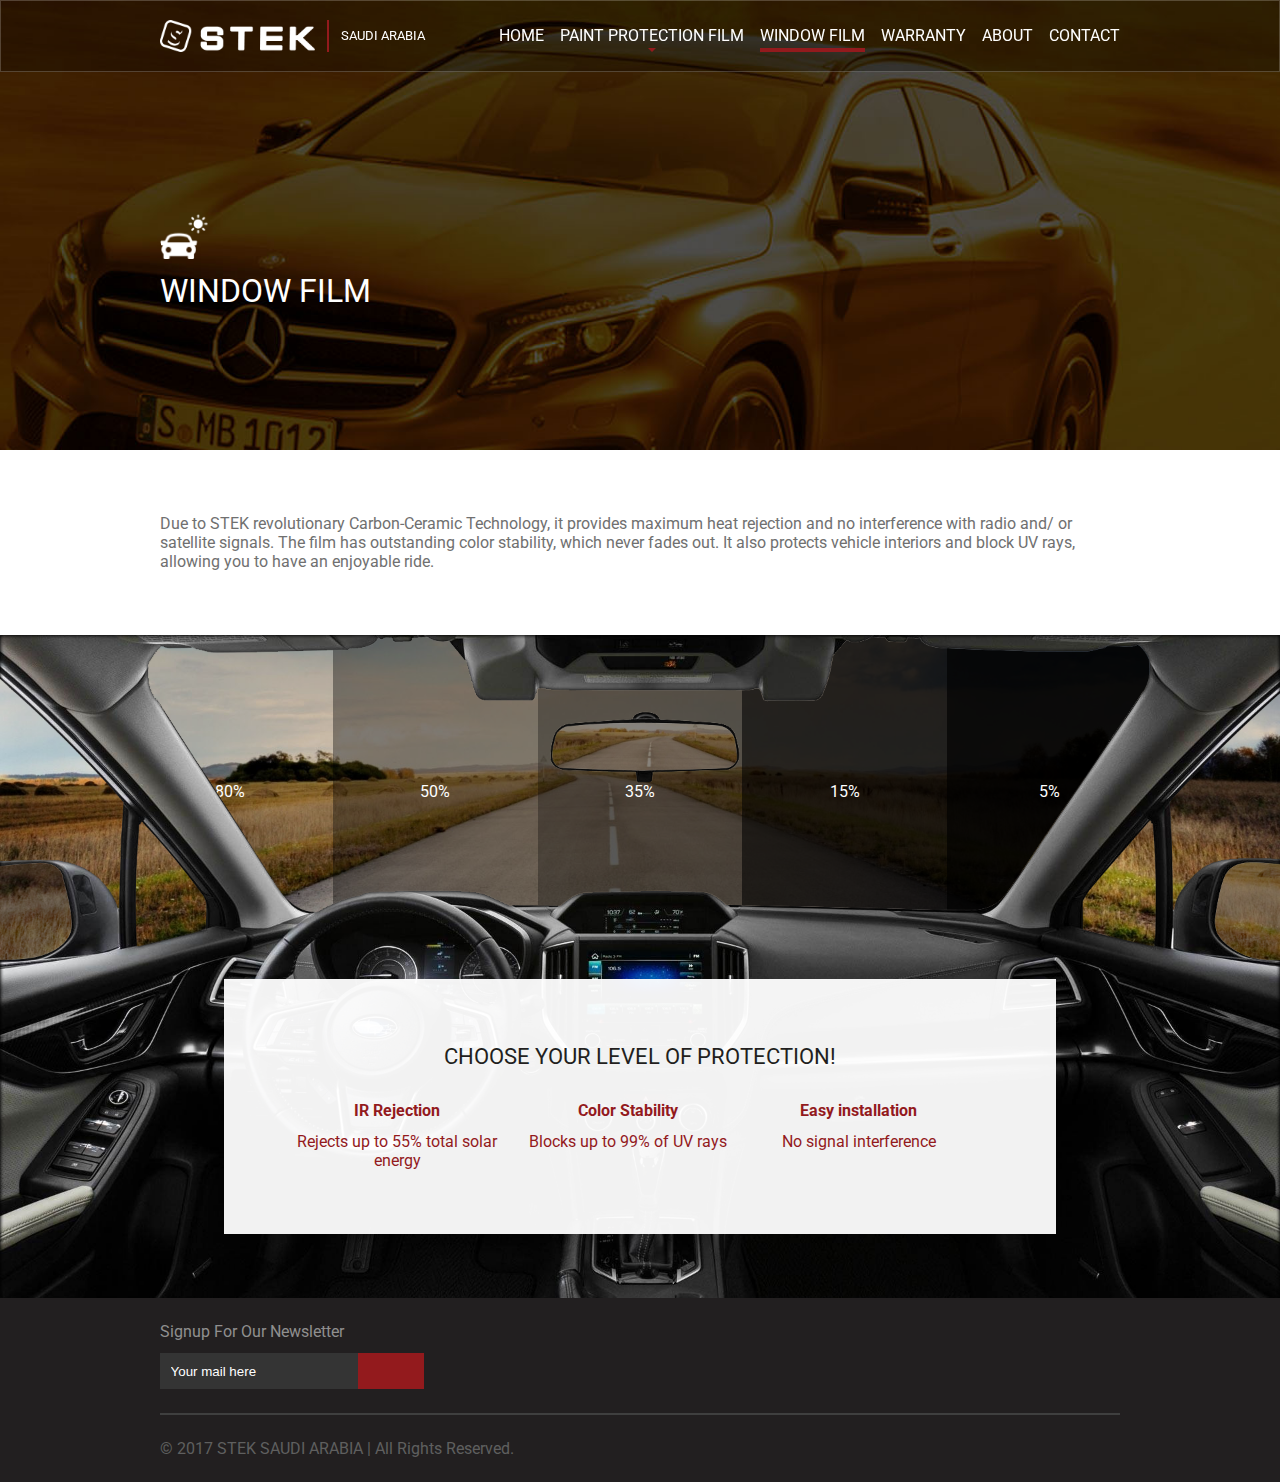
<file: window-film.html>
<!DOCTYPE html>
<html lang="en" dir="ltr">
  <head>
    <meta charset="UTF-8">
    <meta name="viewport" content="width=device-width, initial-scale=1.0">
    <title>Stek KSA</title>
    <meta name="description" content="stek ksa">
		<link rel="shortcut icon" href="files/images/favicon.ico">
    <link rel="stylesheet" href="https://fonts.googleapis.com/css?family=Roboto:100,100i,300,300i,400,400i,500,500i,700,700i,900,900i">
    <link rel="stylesheet" href="https://fonts.googleapis.com/css?family=Cairo:200,300,400,600,700,900">
    <link rel="stylesheet" href="https://use.fontawesome.com/releases/v5.6.3/css/all.css" integrity="sha384-UHRtZLI+pbxtHCWp1t77Bi1L4ZtiqrqD80Kn4Z8NTSRyMA2Fd33n5dQ8lWUE00s/" crossorigin="anonymous">
    <link rel="stylesheet" href="https://unpkg.com/aos@2.3.1/dist/aos.css">
		<link rel="stylesheet" href="assets/css/main.css">
  </head>
  <body>
    <header>
      <div class="section theme--header size-container">
        <div class="component type--header">
          <a class="brand" href="index.html">
            <img class="logo" src="files/images/stek.png" alt="stek" />
            <span class="slogan">saudi arabia</span>
          </a>
          <button class="header-switcher"><i class="fas fa-bars"></i></button>
          <nav class="menu">
            <ul>
              <li><a href="index.html">home</a></li>
              <li>
                <a href="paint-protection-film.html">paint protection film</a>
                <ul>
                  <li><a href="paint-protection-film.html#dyno-shield"><abbr title="dyno">dyno</abbr>shield</a></li>
                  <li><a href="paint-protection-film.html#dyno-matte"><abbr title="dyno">dyno</abbr>matte</a></li>
                  <li><a href="paint-protection-film.html#dyno-prism"><abbr title="dyno">dyno</abbr>prism</a></li>
                  <li><a href="paint-protection-film.html#pro-shield"><abbr title="pro">pro</abbr>shield</a></li>
                </ul>
              </li>
              <li class="active"><a href="window-film.html">window film</a></li>
              <li><a href="warranty.html">warranty</a></li>
              <li><a href="about.html">about</a></li>
              <li><a href="contact.html">contact</a></li>
            </ul>
          </nav>
        </div>
      </div>
    </header>
    <main>
      <div class="section theme--cover">
        <div class="component type--cover">
          <div class="image">
            <img src="files/images/cover--window-film.jpg" alt="" />
          </div>
          <div class="information">
            <div class="icon type--window-film"></div>
            <h1 class="title">
              window film
            </h1>
          </div>
        </div>
      </div>
      <div class="section theme--solid size-container">
        <div class="component type--grid theme--inner">
          <div class="grid__item">
            <div class="component type--information">
              <div class="details">
                <p>
                  Due to STEK revolutionary Carbon-Ceramic Technology, it provides maximum heat rejection and no interference with radio and/ or satellite signals. The film has outstanding color stability, which never fades out. It also protects vehicle interiors and block UV rays, allowing you to have an enjoyable ride.
                </p>
              </div>
            </div>
          </div>
        </div>
      </div>
      <div class="section">
        <div class="component type--visualizer">
          <div class="background"></div>
          <div class="choices">
            <div class="choice">80%</div>
            <div class="choice">50%</div>
            <div class="choice">35%</div>
            <div class="choice">15%</div>
            <div class="choice">5%</div>
          </div>
          <div class="front"></div>
          <div class="content">
            <div class="title">CHOOSE YOUR LEVEL OF PROTECTION!</div>
            <div class="features">
              <div class="feature">
                <div class="name">IR Rejection</div>
                <div class="details">Rejects up to 55% total solar energy</div>
              </div>
              <div class="feature">
                <div class="name">Color Stability</div>
                <div class="details">Blocks up to 99% of UV rays</div>
              </div>
              <div class="feature">
                <div class="name">Easy installation</div>
                <div class="details">No signal interference</div>
              </div>
            </div>
          </div>
        </div>
      </div>
    </main>
    <footer>
      <div class="section theme--dark size-container">
        <div class="component type--grid theme--footer">
          <div class="grid__item">
            <div class="component type--newsletter">
              <div class="title">signup for our newsletter</div>
              <form class="form" action="index.html" method="POST">
                <input type="email" name="email" placeholder="Your mail here" />
                <button><i class="fas fa-location-arrow"></i></button>
              </form>
            </div>
          </div>
          <div class="grid__item">
            <div class="compontent type--social">
              <ul>
                <li><a href="" target="_blank"><i class="fab fa-instagram"></i></a></li>
                <li><a href="" target="_blank"><i class="fab fa-twitter"></i></a></li>
                <li><a href="" target="_blank"><i class="fab fa-facebook"></i></a></li>
                <li><a href="" target="_blank"><i class="fab fa-google-plus-g"></i></a></li>
                <li><a href="" target="_blank"><i class="fab fa-linkedin-in"></i></a></li>
              </ul>
            </div>
          </div>
        </div>
        <hr class="theme--light" />
        <div class="component type--grid theme--footer">
          <div class="grid__item">
            <div class="component type--copyright">
              © 2017 STEK SAUDI ARABIA | All Rights Reserved.
            </div>
          </div>
          <div class="grid__item">
            <div class="compontent type--options">
              <ul>
                <li switch--scroll-up><i class="fas fa-angle-up"></i></li>
              </ul>
            </div>
          </div>
        </div>
      </div>
      <div class="section theme--sys-messages">
        <div class="component type--sys-messages">
          <div class="messages">
          </div>
        </div>
      </div>
    </footer>
    <!-- <script src="https://code.jquery.com/jquery-3.3.1.min.js"></script> -->
    <script src="https://unpkg.com/aos@2.3.1/dist/aos.js"></script>
		<script src="assets/js/library.functions.js"></script>
    <script src="assets/js/plugin.messages.js"></script>
    <script src="assets/js/plugin.slider.js"></script>
    <script src="assets/js/plugin.slider--testimonial.js"></script>
    <script src="assets/js/language.js"></script>
		<script src="assets/js/main.js"></script>
  </body>
</html>
</file>
<file: assets/css/main.css>
/* RESET */
body {
  margin: 0;
  font-size: 12pt;
}
img {
  display: block;
}
ul {
  margin: 0;
  padding: 0;
}
li {
  list-style-type: none;
}
h1, h2 , h3, h4, h5, h6, p {
  margin: 0;
}
a {
  text-decoration: none;
  color: inherit;
}
abbr {
  text-decoration: none;
}
hr {
  margin: 0;
  border-width: 0;
}
::placeholder {
  color: inherit;
}
/* GENERAL */
:root {
  --container__width: 92%;
  --container__max-width: 960px;
  --theme-primary__color--1: #931a1d;
  --theme-primary__color--1--rgb: 147, 26, 29;
  --theme-primary__color--2: #221f20;
  --theme-primary__color--3: #3f3f3f;
  --theme-primary__color--4: #eaeaea;
  --theme-primary__color--5: #a5a5a5;
  --theme-primary__messages__color--1: #212121;
  --theme-primary__messages__color--2: #F5F5F5;
  --theme-primary__messages__color--3: #BDBDBD;
  --theme-primary__messages--success__color--1: #1B5E20;
  --theme-primary__messages--success__color--2: #C8E6C9;
  --theme-primary__messages--success__color--3: #66BB6A;
  --theme-primary__messages--info__color--1: #0D47A1;
  --theme-primary__messages--info__color--2: #BBDEFB;
  --theme-primary__messages--info__color--3: #42A5F5;
  --theme-primary__messages--warning__color--1: #F57F17;
  --theme-primary__messages--warning__color--2: #FFF9C4;
  --theme-primary__messages--warning__color--3: #FFEE58;
  --theme-primary__messages--danger__color--1: #B71C1C;
  --theme-primary__messages--danger__color--2: #FFCDD2;
  --theme-primary__messages--danger__color--3: #EF5350;
}
[lang="en"] body {
  font-family: 'Roboto', sans-serif;
}
[lang="ar"] body {
  font-family: 'Cairo', sans-serif;
}
[dir]:not([dir="ltr"]) .ltr-only {
  display: none;
}
[dir]:not([dir="rtl"]) .rtl-only {
  display: none;
}
hr.theme--light {
  height: 2px;
  background-color: var(--theme-primary__color--3);
}
/* SECTION */
.section {

}
.section.theme--solid {
  background-color: #fff;
  color: #000;
}
.section.theme--dark {
  background-color: var(--theme-primary__color--2);
  color: var(--theme-primary__color--3);
}
.section.theme--sys-messages {
  position: fixed;
  bottom: 0;
  z-index: 10;
  width: 92%;
  max-width: 320px;
  max-height: 100%;
  overflow-y: auto;
}
[dir="ltr"] .section.theme--sys-messages {
  left: 0;
}
[dir="rtl"] .section.theme--sys-messages {
  right: 0;
}
.section.theme--header {
  position: fixed;
  top: 0;
  right: 0;
  left: 0;
  z-index: 10;
  background-color: rgba(0, 0, 0, 0.3);
}
  .section.theme--header::before {
    content: '';
    position: absolute;
    top: 0;
    right: 0;
    bottom: 0;
    left: 0;
    z-index: -1;
    border: 1px solid rgba(255, 255, 255, 0.2);
  }
.section.theme--slider {
  min-height: 100vh;
  display: grid;
  align-items: stretch;
}
.section.theme--cover {
  min-height: 50vh;
  display: grid;
  align-items: stretch;
}
.section.theme--testimonials {
  position: relative;
  padding-bottom: 64px;
  background-color: var(--theme-primary__color--4);
  color: var(--theme-primary__color--5);
}
  .section.theme--testimonials::before {
    content: '';
    position: absolute;
    top: 0;
    bottom: 0;
    background-color: var(--theme-primary__color--1);
  }
  .section.theme--testimonials::after {
    content: '';
    box-sizing: border-box;
    position: absolute;
    right: 0;
    bottom: 0;
    left: 0;
    display: block;
    border-bottom: 1px solid var(--theme-primary__color--4);
    height: 64px;
    background-color: #fff;
  }
@media (min-width: 960px) {
  .section.theme--testimonials::before {
    width: calc((100% - var(--container__width)) / 2);
  }
  [dir="ltr"] .section.theme--testimonials::before {
    left: 0;
  }
  [dir="rtl"] .section.theme--testimonials::before {
    right: 0;
  }
}
@media (max-width: 959px) {
  .section.theme--testimonials::before {
    right: 0;
    left: 0;
  }
}
.section.size-container {
  padding-right: calc((100% - var(--container__width)) / 2);
  padding-left: calc((100% - var(--container__width)) / 2);
}
@media (min-width: calc(960px * (1 + ((100 - 92) / 100)))) {
.section.size-container {
  padding-right: calc((100% - var(--container__max-width)) / 2);
  padding-left: calc((100% - var(--container__max-width)) / 2);
}
  .section.theme--testimonials::before {
    width: calc((100% - var(--container__max-width)) / 2);
  }
}
/* SYS MESSAGES */
.component.type--sys-messages {
}
  .component.type--sys-messages .messages {
    padding: 12px;
    display: grid;
    align-items: end;
    grid-row-gap: 8px;
  }
    .component.type--sys-messages .message {
      position: relative;
      box-sizing: border-box;
      border-width: 1px;
      border-style: solid;
      border-radius: 8px;
      width: 100%;
      padding: 8px 16px;
      line-height: 1.8em;
    }
    .component.type--sys-messages .message {
      color: var(--theme-primary__messages__color--1);
      background-color: var(--theme-primary__messages__color--2);
      border-color: var(--theme-primary__messages__color--3);
    }
    .component.type--sys-messages .message.success {
      color: var(--theme-primary__messages--success__color--1);
      background-color: var(--theme-primary__messages--success__color--2);
      border-color: var(--theme-primary__messages--success__color--3);
    }
    .component.type--sys-messages .message.info {
      color: var(--theme-primary__messages--info__color--1);
      background-color: var(--theme-primary__messages--info__color--2);
      border-color: var(--theme-primary__messages--info__color--3);
    }
    .component.type--sys-messages .message.warning {
      color: var(--theme-primary__messages--warning__color--1);
      background-color: var(--theme-primary__messages--warning__color--2);
      border-color: var(--theme-primary__messages--warning__color--3);
    }
    .component.type--sys-messages .message.danger {
      color: var(--theme-primary__messages--danger__color--1);
      background-color: var(--theme-primary__messages--danger__color--2);
      border-color: var(--theme-primary__messages--danger__color--3);
    }
      .component.type--sys-messages .message .close {
        cursor: pointer;
        position: absolute;
        top: 8px;
        line-height: 1;
      }
      [dir="ltr"] .component.type--sys-messages .message .close {
        right: 8px;
      }
      [dir="rtl"] .component.type--sys-messages .message .close {
        left: 8px;
      }
      .component.type--sys-messages .message .title {
        text-transform: capitalize;
        font-weight: bold;
      }
/* HEADER */
.component.type--header {
  padding-top: 16px;
  padding-bottom: 16px;
  display: grid;
  grid-auto-flow: column;
  justify-content: space-between;
  justify-items: stretch;
  align-content: stretch;
  align-items: center;
  grid-gap: 12px;
}
  .component.type--header .brand {
    display: grid;
    justify-content: space-between;
    justify-items: stretch;
    align-content: stretch;
    align-items: end;
    grid-gap: 12px;
  }
    .component.type--header .logo {
      align-self: center;
      height: 32px;
    }
    .component.type--header .slogan {
      text-transform: uppercase;
      font-size: 0.8rem;
      line-height: 32px;
      color: #fff;
    }
  .component.type--header .menu {
  }
    .component.type--header .menu > ul {
      display: grid;
      align-items: center;
    }
      .component.type--header .menu > ul > li {
        box-sizing: border-box;
        position: relative;
        padding: 12px 0;
        text-transform: uppercase;
        line-height: 16px;
        color: #fff;
      }
      .component.type--header .menu > ul > li:hover::after, .component.type--header .menu > ul > li.active::after {
        content: '';
        position: absolute;
        right: 0;
        bottom: 4px;
        left: 0;
        height: 4px;
        background-color: var(--theme-primary__color--1);
      }
        .component.type--header .menu > ul > li abbr {
          text-transform: uppercase;
        }
        .component.type--header .menu > ul > li > ul {
          box-sizing: border-box;
          top: 100%;
          min-width: 100%;
          display: grid;
          grid-auto-flow: row;
          justify-content: stretch;
          justify-items: stretch;
          align-content: stretch;
          align-items: stretch;
          grid-row-gap: 6px;
        }
        .component.type--header .menu > ul > li:hover > ul {
          margin-top: 8px;
          background-color: rgba(0, 0, 0, 0.8);
        }
          .component.type--header .menu > ul > li > ul::before {
            content: '';
            width: 0;
            height: 0;
            border: 4px solid transparent;
          }
          .component.type--header .menu > ul > li:not(:hover) > ul::before {
            border-top-color: var(--theme-primary__color--1);
            border-bottom-width: 0;
          }
          .component.type--header .menu > ul > li:hover > ul::before {
            border-top-width: 0;
            border-bottom-color: var(--theme-primary__color--1);
          }
          .component.type--header .menu > ul > li > ul::after {
            content: '';
            position: absolute;
            top: -8px;
            width: 100%;
            height: 8px;
          }
          .component.type--header .menu > ul > li > ul > li {
            text-transform: none;
            margin: 0 24px;
          }
          .component.type--header .menu > ul > li > ul > li:hover {
            color: var(--theme-primary__color--1);
          }
          .component.type--header .menu > ul > li:not(:hover) > ul > li {
            display: none;
          }
          .component.type--header .menu > ul > li > ul > li:first-child {
            margin-top: 16px;
          }
          .component.type--header .menu > ul > li > ul > li:last-child {
            margin-bottom: 16px;
          }
          .component.type--header .menu > ul > li > ul > li:not(:last-child) {
            border-bottom: 1px solid var(--theme-primary__color--1);
            padding-bottom:6px;
          }
@media (min-width: 960px) {
    .component.type--header .menu > ul {
      grid-auto-flow: column;
      justify-content: space-between;
      justify-items: stretch;
      align-content: stretch;
      grid-column-gap: 16px;
    }
        .component.type--header .menu > ul > li > ul {
          position: absolute;
        }
        .component.type--header .menu > ul > li:hover > ul {
          margin-top: 8px;
        }
          .component.type--header .menu > ul > li > ul::before {
            position: absolute;
            top: -8px;
            left: calc(50% - 4px);
          }
  .component.type--header .header-switcher {
    display: none;
  }
}
@media (max-width: 959px) {
  .component.type--header .menu {
    position: fixed;
    top: 64px;
    right: 0;
    bottom: 0;
    left: 0;
    z-index: -1;
    overflow: auto;
    background-color: var(--theme-primary__color--2);
  }
  .component.type--header:not(.status--active-menu) .menu {
    display: none;
  }
    .component.type--header .menu > ul {
      min-height: 100%;
      grid-auto-flow: row;
      justify-content: center;
      justify-items: center;
      align-content: center;
      grid-row-gap: 16px;
    }
          .component.type--header .menu > ul > li > ul::before {
            margin-top: 8px;
            margin-right: calc(50% - 4px);
            margin-left: calc(50% - 4px);
          }
          .component.type--header .menu > ul > li > ul > li {
            text-align: center;
          }
  .component.type--header .header-switcher {
    cursor: pointer;
    justify-self: end;
    box-sizing: border-box;
    outline-width: 0;
    margin: 0;
    border-width: 0;
    padding: 0;
    width: 32px;
    height: 32px;
    background-color: transparent;
    font-size: 32px;
    color: var(--theme-primary__color--1);
  }
}
@media (min-width: 480px) {
  .component.type--header .brand {
    grid-auto-flow: column;
  }
    [dir="ltr"] .component.type--header .slogan {
      border-left: 2px solid var(--theme-primary__color--1);
      padding-left: 12px;
    }
    [dir="rtl"] .component.type--header .slogan {
      border-right: 2px solid var(--theme-primary__color--1);
      padding-right: 12px;
    }
}
@media (max-width: 479px) {
  .component.type--header .brand {
    grid-auto-flow: row;
  }
    .component.type--header .slogan {
      border-top: 2px solid var(--theme-primary__color--1);
    }
  .component.type--header .menu {
    top: 110px;
  }
}
/* SLIDER */
.component.type--slider {
  position: relative;
}
  .component.type--slider .slides {
    position: relative;
    height: 100%;
    overflow: hidden;
  }
    .component.type--slider .slide {
      position: absolute;
      width: 100%;
      height: 100%;
      transform: translateY(-100%);
    }
    .component.type--slider .slide.transition {
      transition: transform 1s linear;
    }
    [dir="ltr"] .component.type--slider .slide.start, [dir="rtl"] .component.type--slider .slide.end {
      transform: translateY(0);
      transform: translateX(100%);
    }
    [dir="rtl"] .component.type--slider .slide.start, [dir="ltr"] .component.type--slider .slide.end {
      transform: translateY(0);
      transform: translateX(-100%);
    }
    .component.type--slider .slide.active {
      transform: translateY(0);
      transform: translateX(0);
    }
      .component.type--slider .image {
        position: relative;
        height: 100%;
      }
        .component.type--slider .image img {
          position: absolute;
          top: 0;
          right: 0;
          bottom: 0;
          left: 0;
          width: 100%;
          height: 100%;
          object-fit: cover;
          object-position: 50% 50%;
        }
      .component.type--slider .information {
        position: absolute;
        top: 0;
        right: 0;
        bottom: 0;
        left: 0;
        padding-top: 72px;
        padding-right: calc((100% - var(--container__width)) / 2);
        padding-left: calc((100% - var(--container__width)) / 2);
        display: grid;
        grid-auto-flow: row;
        align-content: center;
        text-transform: uppercase;
        grid-row-gap: 12px;
        color: #fff;
      }
        .component.type--slider .title {
          line-height: 1;
        }
          .component.type--slider .title strong {
            text-transform: none;
            font-size: 2em;
          }
          .component.type--slider .title abbr {
            text-transform: uppercase;
          }
        .component.type--slider .description {
        }
        .component.type--slider .links {
          display: flex;
        }
          .component.type--slider .links a {
            border: 1px solid var(--theme-primary__color--1);
            padding: 6px 24px;
            background-color: rgba(var(--theme-primary__color--1--rgb), 0.2);
            font-size: 0.8rem;
          }
          .component.type--slider .links a:hover {
            background-color: rgba(var(--theme-primary__color--1--rgb), 0.4);
          }
  .component.type--slider .controllers {
  }
    .component.type--slider .navigator {
      position: absolute;
      top: calc((50% - 80pt + 32px));
      height: 160pt;
      background-color: var(--theme-primary__color--1);
      display: grid;
      justify-content: end;
      align-content: center;
      grid-gap: 16px;
      color: #fff;
    }
    [dir="ltr"] .component.type--slider .navigator {
      right: 0;
      padding-right: calc((100% - var(--container__width)) / 2);
    }
    [dir="rtl"] .component.type--slider .navigator {
      left: 0;
      padding-left: calc((100% - var(--container__width)) / 2);
    }
      .component.type--slider .navigator::before {
        content: '';
        position: absolute;
        top: 0;
        bottom: 0;
        background-color: var(--theme-primary__color--1);
        transform-origin: 100% 100%;
      }
      [dir="ltr"] .component.type--slider .navigator::before {
        right: 100%;
      }
      [dir="rtl"] .component.type--slider .navigator::before {
        left: 100%;
      }
      .component.type--slider .navigator .controller {
        cursor: pointer;
        position: relative;
        font-size: 2rem;
      }
@media (min-width: calc(960px * (1 + ((100 - 92) / 100)))) {
      .component.type--slider .information {
        padding-right: calc((100% - var(--container__max-width)) / 2);
        padding-left: calc((100% - var(--container__max-width)) / 2);
      }
    [dir="ltr"] .component.type--slider .navigator {
    padding-right: calc((100% - var(--container__max-width)) / 2);
    }
    [dir="rtl"] .component.type--slider .navigator {
    padding-left: calc((100% - var(--container__max-width)) / 2);
    }
}
@media (min-width: 640px) {
        [dir="ltr"] .component.type--slider .information > * {
          padding-right: 120pt;
        }
        [dir="rtl"] .component.type--slider .information > * {
          padding-left: 120pt;
        }
        .component.type--slider .title {
          font-size: 2em;
        }
    .component.type--slider .navigator {
      width: 60pt;
    }
      .component.type--slider .navigator::before {
        width: 60pt;
      }
      [dir="ltr"] .component.type--slider .navigator::before {
        transform:  skew(-20deg);
      }
      [dir="rtl"] .component.type--slider .navigator::before {
        transform:  skew(20deg);
      }
}
@media (max-width: 1279px) {
      .component.type--slider .information {
        padding-top: 64px;
      }
}
@media (max-width: 639px) {
        [dir="ltr"] .component.type--slider .information > * {
          padding-right: 80pt;
        }
        [dir="rtl"] .component.type--slider .information > * {
          padding-left: 80pt;
        }
        .component.type--slider .title {
          font-size: 1.2em;
        }
    .component.type--slider .navigator {
      width: 40pt;
    }
      .component.type--slider .navigator::before {
        content: '';
        position: absolute;
        top: 0;
        bottom: 0;
        background-color: var(--theme-primary__color--1);
        transform-origin: 100% 100%;
      }
      [dir="ltr"] .component.type--slider .navigator::before {
        right: 100%;
      }
      [dir="rtl"] .component.type--slider .navigator::before {
        left: 100%;
      }
      .component.type--slider .navigator::before {
        width: 40pt;
      }
      [dir="ltr"] .component.type--slider .navigator::before {
        transform:  skew(-14deg);
      }
      [dir="rtl"] .component.type--slider .navigator::before {
        transform:  skew(14deg);
      }
}
@media (max-width: 479px) {
      .component.type--slider .information {
        padding-top: 110px;
      }
    .component.type--slider .navigator {
      top: calc((50% - 80pt + 55px));
    }
}
/* COVER */
.component.type--cover {
  position: relative;
}
  .component.type--cover .image {
    position: relative;
    height: 100%;
  }
    .component.type--cover .image img {
      position: absolute;
      top: 0;
      right: 0;
      bottom: 0;
      left: 0;
      width: 100%;
      height: 100%;
      object-fit: cover;
      object-position: 50% 50%;
    }
  .component.type--cover .information {
    position: absolute;
    top: 0;
    right: 0;
    bottom: 0;
    left: 0;
    padding-top: 72px;
    padding-right: calc((100% - var(--container__width)) / 2);
    padding-left: calc((100% - var(--container__width)) / 2);
    display: grid;
    grid-auto-flow: row;
    align-content: center;
    text-transform: uppercase;
    grid-row-gap: 12px;
    color: #fff;
  }
    .component.type--cover .icon {
      height: 48px;
      background-repeat: no-repeat;
      background-position: 50% 50%;
      background-size: contain;
    }
    .component.type--cover .icon.type--about {
      width: 48px;
      background-image: url('../img/icon__cover__about.png');
    }
    .component.type--cover .icon.type--contact {
      width: 48px;
      background-image: url('../img/icon__cover__contact.png');
    }
    .component.type--cover .icon.type--paint-protection-film {
      width: 48px;
      background-image: url('../img/icon__cover__paint-protection-film.png');
    }
    .component.type--cover .icon.type--warranty {
      width: 48px;
      background-image: url('../img/icon__cover__warranty.png');
    }
    .component.type--cover .icon.type--window-film {
      width: 48px;
      background-image: url('../img/icon__cover__window-film.png');
    }
    .component.type--cover .title {
      font-size: 2rem;
      font-weight: normal;
    }
@media (min-width: calc(960px * (1 + ((100 - 92) / 100)))) {
  .component.type--cover .information {
    padding-right: calc((100% - var(--container__max-width)) / 2);
    padding-left: calc((100% - var(--container__max-width)) / 2);
  }
}
@media (max-width: 1279px) {
  .component.type--cover .information {
    padding-top: 64px;
  }
}
@media (max-width: 479px) {
  .component.type--cover .information {
    padding-top: 110px;
  }
}
/* GRID */
.component.type--grid {
  display: grid;
}
.component.type--grid.theme--footer {
  padding: 24px 0;
  grid-gap: 24px;
  align-items: end;
}
  .component.type--grid .grid__item {
    
  }
  .component.type--grid.theme--footer .grid__item {
    
  }
.component.type--grid.theme--inner {
  padding: 64px 0;
  grid-gap: 32px;
}
@media (min-width: 640px) {
.component.type--grid {
  grid-auto-flow: column;
}
.component.type--grid.theme--footer {
  justify-content: space-between;
}
.component.type--grid.theme--support {
  grid-template-columns: repeat(2, 50%)
}
.component.type--grid.theme--inner {
  grid-auto-flow: row;
}
}
@media (max-width: 639px) {
.component.type--grid {
  grid-auto-flow: row;
}
.component.type--grid.theme--footer {
  justify-content: center;
  justify-items: center;
}
}
/* NEWSLETTER */
.component.type--newsletter {
  display: grid;
  grid-gap: 12px;
}
  .component.type--newsletter .title {
    text-transform: capitalize;
    color: #908f8f;
  }
  .component.type--newsletter .form {
    display: grid;
    grid-auto-flow: column;
  }
    .component.type--newsletter input, .component.type--newsletter button {
      box-sizing: border-box;
      outline-width: 0;
      border-width: 1px;
      border-style: solid;
      padding: 0.6rem;
      line-height: 1;
      color: #fff;
    }
    .component.type--newsletter input {
      border-color: #343434;
      background-color: #343434;
    }
    .component.type--newsletter input.error {
      border: 1px solid var(--theme-primary__messages--danger__color--1);
    }
    .component.type--newsletter button {
      cursor: pointer;
      border-color: var(--theme-primary__color--1);
      padding-right: 32px;
      padding-left: 32px;
      background-color: var(--theme-primary__color--1);
    }
/* SOCIAL */
.compontent.type--social {
  font-size: 1.4rem;
  color: #a4a4a4;
}
  .compontent.type--social ul {
    display: grid;
    grid-auto-flow: column;
    grid-gap: 12px;
  }
  .compontent.type--social ul li {
  }
  .compontent.type--social ul li:hover {
    color: var(--theme-primary__color--1);
  }
/* OPTIONS */
.compontent.type--options {
  font-size: 1.4rem;
  color: #fff;
}
  .compontent.type--options ul {
    display: grid;
    grid-auto-flow: column;
    grid-gap: 12px;
  }
    .compontent.type--options li {
      cursor: pointer;
    }
    .compontent.type--options li:hover {
      color: var(--theme-primary__color--1);
    }
/* COPYRIGHT */
.component.type--copyright {
  text-align: center;
  color: #5f5f5f;
}
/* BRIEF */
.component.type--brief {
  display: grid;
  overflow: hidden;
}
  .component.type--brief .branches {
    position: relative;
    z-index: 1;
  }
    .component.type--brief .branches .image {
    }
      .component.type--brief .branches .image img {
        box-sizing: border-box;
        padding: 16px;
        width: 100%;
        height: 100%;
        object-fit: contain;
        object-position: 50% 50%;
      }
    .component.type--brief .branches .details {
      position: relative;
      box-sizing: border-box;
      padding: 24px;
      background-color: var(--theme-primary__color--1);
      color: #fff;
    }
      .component.type--brief .branches .details p {
        position: relative;
      }
  .component.type--brief .card {
    position: relative;
    padding: 0 16% 64px;
    display: grid;
    grid-gap: 48px;
    justify-content: stretch;
    align-content: start;
  }
    .component.type--brief .card::before {
      content: '';
      position: absolute;
      top: 0;
      right: 0;
      bottom: 0;
      left: 0;
      box-sizing: border-box;
      margin: 1rem 0;
      border: 2px solid var(--theme-primary__color--1);
    }
    .component.type--brief .card .title {
      position: relative;
      margin: 0 -16px;
      padding: 0 16px;
      justify-self: start;
      background-color: #fff;
      text-transform: uppercase;
      font-size: 2rem;
      line-height: 1;
      color: var(--theme-primary__color--2);
    }
    .component.type--brief .card .information {
      display: grid;
      grid-gap: 32px;
    }
      .component.type--brief .card .heading {
        font-size: 1.4rem;
        font-weight: bold;
        color: var(--theme-primary__color--1);
      }
      .component.type--brief .card .details {
        display: grid;
        grid-gap: 16px;
        color: #707070;
      }
@media (min-width: 960px) {
.component.type--brief {
  padding: 64px;
}
}
@media (max-width: 959px) {
.component.type--brief {
  padding: 32px;
}
}
@media (min-width: 640px) {
.component.type--brief {
  grid-auto-flow: column;
  grid-template-columns: repeat(2, 50%);
  justify-content: space-between;
}
    .component.type--brief .branches .image {
      height: 256px;
    }
      .component.type--brief .branches .details::before {
        content: '';
        position: absolute;
        top: 0;
        bottom: 0;
        width: 60pt;
        background-color: var(--theme-primary__color--1);
        transform-origin: 100% 100%;
      }
      [dir="ltr"] .component.type--brief .branches .details::before {
        left: 100%;
        transform:  skew(20deg);
      }
      [dir="rtl"] .component.type--brief .branches .details::before {
        right: 100%;
        transform:  skew(-20deg);
      }
}
@media (max-width: 639px) {
.component.type--brief {
  grid-gap: 32px;
}
}
/* PRODUCTS */
.component.type--products {
  position: relative;
  display: grid;
  grid-gap: 16px;
  justify-content: stretch;
}
  .component.type--products::before {
    content: '';
    position: absolute;
    box-sizing: border-box;
    width: 50%;
    height: 50%;
    border: 2px solid var(--theme-primary__color--1);
  }
  .component.type--products .title {
    position: relative;
    margin: 0 8px;
    padding: 0 16px;
    justify-self: start;
    background-color: var(--theme-primary__color--2);
    text-transform: uppercase;
    font-size: 2rem;
    line-height: 1;
    color: #fff;
  }
  .component.type--products .products {
    display: grid;
  }
    .component.type--products .product {
      position: relative;
      padding-top: 66.66%;
    }
    .component.type--products .product:nth-child(1) {
      grid-column-end: span 2;
      grid-row-end: span 2;
    }
      .component.type--products .product .image {
        position: absolute;
        top: 0;
        width: 100%;
        height: 100%;
        background-color: #c0c0c0;
      }
        .component.type--products .product .image img {
          width: 100%;
          height: 100%;
          object-fit: cover;
          object-position: 50% 50%;
        }
      .component.type--products .product .information {
        position: absolute;
        right: 0;
        left: 0;
        bottom: 0;
        padding: 12px;
        background-color: rgba(0, 0, 0, 0.6);
        color: #fff;
      }
        .component.type--products .product .name {
          
        }
          .component.type--products .product .name span, .component.type--products .product .name abbr {
            text-transform: uppercase;
          }
  .component.type--products  .links {
    display: flex;
    justify-content: flex-end;
  }
    .component.type--products .links a {
      border: 1px solid var(--theme-primary__color--1);
      padding: 12px 24px;
      background-color: rgba(var(--theme-primary__color--1--rgb), 0.2);
      text-transform: uppercase;
      font-size: 0.8rem;
      color: #fff;
    }
    .component.type--products .links a:hover {
      background-color: rgba(var(--theme-primary__color--1--rgb), 0.4);
    }
@media (min-width: 960px) {
.component.type--products {
  padding: 64px;
}
  .component.type--products::before {
    top: calc(64px + 1rem);
  }
  [dir="ltr"] .component.type--products::before {
    left: calc(64px - 1rem);
  }
  [dir="rtl"] .component.type--products::before {
    right: calc(64px - 1rem);
  }
}
@media (max-width: 959px) {
.component.type--products {
  padding: 32px;
}
  .component.type--products::before {
    top: calc(32px + 1rem);
  }
  [dir="ltr"] .component.type--products::before {
    left: calc(32px - 1rem);
  }
  [dir="rtl"] .component.type--products::before {
    right: calc(32px - 1rem);
  }
}
@media (min-width: 640px) {
  .component.type--products .products {
    grid-template-columns: repeat(4, 25%);
  }
}
@media (max-width: 639px) {
  .component.type--products .products {
    grid-template-columns: repeat(2, 50%);
  }
}
/* FEATURES */
.component.type--features {
  display: grid;
  overflow: hidden;
}
  .component.type--features .content {
    align-self: stretch;
    display: grid;
    grid-template-rows: auto 1fr;
    grid-gap: 32px;
    align-content: space-between;
  }
    .component.type--features .content .title {
      text-transform: uppercase;
      font-size: 2rem;
      color: var(--theme-primary__color--2);
    }
    .component.type--features .content .details {
      display: grid;
      grid-gap: 32px;
      align-content: space-between;
      color: #707070;
    }
  .component.type--features .image {
    height: 320px;
  }
    .component.type--features .image img {
      width: 100%;
      height: 100%;
      object-fit: contain;
      object-position: 50% 50%;
    }
  .component.type--features .features {
    display: grid;
    grid-template-columns: repeat(2, 50%);
    justify-content: end;
    align-content: center;
  }
    .component.type--features .features .feature {
      border: 1px solid #c0c0c0;
      padding: 16px;
      display: grid;
      grid-gap: 8px;
      align-content: start;
      text-align: center;
      color: var(--theme-primary__color--1);
    }
    .component.type--features .features .feature:nth-child(1), .component.type--features .features .feature:nth-child(2) {
      border-top-width: 0;
    }
    .component.type--features .features .feature:nth-last-child(1), .component.type--features .features .feature:nth-last-child(2) {
      border-bottom-width: 0;
    }
    [dir="ltr"] .component.type--features .features .feature:nth-child(odd), [dir="rtl"] .component.type--features .features .feature:nth-child(even) {
      border-left-width: 0;
    }
    [dir="ltr"] .component.type--features .features .feature:nth-child(even), [dir="rtl"] .component.type--features .features .feature:nth-child(odd) {
      border-right-width: 0;
    }
    .component.type--features .features .feature .icon {
      height: 56px;
    }
      .component.type--features .features .feature .icon img {
        margin: 0 auto;
        max-width: 100%;
        height: 100%;
        object-fit: contain;
        object-position: 50% 50%;
      }
    .component.type--features .features .feature .name {
      font-weight: bold;
    }
    .component.type--features .features .feature .note {
    }
@media (min-width: 960px) {
.component.type--features {
  padding: 64px 0;
}
}
@media (max-width: 959px) {
.component.type--features {
  padding: 32px 0;
}
}
@media (min-width: 640px) {
.component.type--features {
  grid-template-columns: 40% 20% 40%;
  justify-content: space-between;
  align-items: center;
}
}
@media (max-width: 639px) {
.component.type--features {
}
}
/* TESTIMONIALS */
.component.type--testimonials {
  display: grid;
  background-color: #fff;
}
  .component.type--testimonials .content {
    align-self: stretch;
    padding: 64px 0;
    display: grid;
    grid-gap: 16px;
    align-content: center;
    background-color: var(--theme-primary__color--1);
    color: #fff;
  }
    .component.type--testimonials .content .title {
      text-transform: uppercase;
      font-size: 2rem;
    }
    .component.type--testimonials .content .description {
      display: grid;
      grid-gap: 16px;
    }
      .component.type--testimonials .content .description ::first-letter {
        text-transform: uppercase;
      }
    .component.type--testimonials .content .details {
      display: grid;
      grid-gap: 16px;
      color: rgba(255, 255, 255, 0.5);
    }
      .component.type--testimonials .content .details ::first-letter {
        text-transform: uppercase;
      }
  .component.type--testimonials .testimonials {
    position: relative;
    margin: 0 64px;
    height: calc((32px * 2) + 36px + 96px + 1.2rem + 6rem + 22px);
    overflow: hidden;
  }
    .component.type--testimonials .testimonial {
      position: absolute;
      top: 0;
      bottom: 0;
      padding: 32px 0;
      display: grid;
      grid-gap: 12px;
      transform: translateY(-100%);
    }
    .component.type--testimonials .testimonial.transition {
      transition: transform 1s linear;
    }
      .component.type--testimonials .testimonial .image {
        position: relative;
        width: 96px;
        height: 96px;
      }
        .component.type--testimonials .testimonial .image::before {
          content: '';
          position: absolute;
          top: 8px;
          width: 30px;
          height: 23px;
          background-image: url('../img/quotation.png');
          background-repeat: no-repeat;
          background-size: contain;
          background-position: 50% 50%;
        }
        [dir="ltr"] .component.type--testimonials .testimonial .image::before {
          left: calc(100% - 8px);
        }
        [dir="rtl"] .component.type--testimonials .testimonial .image::before {
          right: calc(100% - 8px);
        }
        .component.type--testimonials .testimonial .image img {
          border-radius: 50%;
          width: 100%;
          height: 100%;
          object-fit: cover;
          object-position: 50% 50%;
        }
      .component.type--testimonials .testimonial .name {
        text-transform: capitalize;
        font-size: 1.2rem;
        line-height: 1rem;
        color: var(--theme-primary__color--2);
      }
      .component.type--testimonials .testimonial .review {
        height: 6rem;
        overflow: hidden;
        font-size: 0.9rem;
        line-height: 1.2rem;
      }
      .component.type--testimonials .testimonial .rating {
      }
        .component.type--testimonials .testimonial .stars {
          display: grid;
          grid-auto-flow: column;
          grid-gap: 2px;
          justify-content: start;
        }
          .component.type--testimonials .testimonial .star {
            width: 25px;
            height: 22px;
            background-image: url('../img/star.png');
            background-repeat: no-repeat;
            background-size: contain;
            background-position: 50% 50%;
          }
  .component.type--testimonials .controllers {
  }
    .component.type--testimonials .navigator {
    }
      .component.type--testimonials .navigator .controller {
        cursor: pointer;
        position: relative;
        width: 32px;
        text-align: center;
        font-size: 2rem;
      }
@media (min-width: 960px) {
.component.type--testimonials {
  grid-template-columns: 30% 1fr;
  align-items: center;
}
  [dir="ltr"] .component.type--testimonials .content {
    padding-right: 64px;
  }
  [dir="rtl"] .component.type--testimonials .content {
    padding-left: 64px;
  }
  .component.type--testimonials .navigator {
    position: absolute;
    top: 0;
    bottom: 0;
    width: calc((100% - var(--container__width)) / 2);
    display: grid;
    justify-content: start;
    align-content: center;
    grid-gap: 16px;
    color: #fff;
  }
  [dir="ltr"] .component.type--testimonials .navigator {
    left: calc(100% - ((100% - var(--container__width)) / 2));
  }
  [dir="rtl"] .component.type--testimonials .navigator {
    right: calc(100% - ((100% - var(--container__width)) / 2));
  }
}
@media (max-width: 959px) {
.component.type--testimonials {
  position: relative;
}
  .component.type--testimonials .content {
    justify-items: center;
    padding: 32px;
    text-align: center;
  }
    .component.type--testimonials .testimonial {
      justify-items: center;
    }
      .component.type--testimonials .testimonial .review {
        text-align: center;
      }
      .component.type--testimonials .navigator .controller {
        position: absolute;
        bottom: calc(32px + 22px + 12px + 4.6rem);
      }
      [dir="ltr"] .component.type--testimonials .navigator .controller.next, [dir="rtl"] .component.type--testimonials .navigator .controller.previous {
        right: 0;
      }
      [dir="rtl"] .component.type--testimonials .navigator .controller.next, [dir="ltr"] .component.type--testimonials .navigator .controller.previous {
        left: 0;
      }
}
@media (min-width: 640px) {
    .component.type--testimonials .testimonial {
      width: calc((100% - (24px * 2)) / 3);
    }
    [dir="ltr"] .component.type--testimonials .testimonial.start {
      transform: translateY(0);
      transform: translateX(calc(300% + (24px * 3)));
    }
    [dir="ltr"] .component.type--testimonials .testimonial.next {
      transform: translateY(0);
      transform: translateX(calc(200% + (24px * 2)));
    }
    [dir="rtl"] .component.type--testimonials .testimonial.start, [dir="ltr"] .component.type--testimonials .testimonial.active {
      transform: translateY(0);
      transform: translateX(calc(100% + (24px * 1)));
    }
    [dir="rtl"] .component.type--testimonials .testimonial.next, [dir="ltr"] .component.type--testimonials .testimonial.previous {
      transform: translateY(0);
      transform: translateX(0);
    }
    [dir="rtl"] .component.type--testimonials .testimonial.active, [dir="ltr"] .component.type--testimonials .testimonial.end {
      transform: translateY(0);
      transform: translateX(calc(-100% - (24px * 1)));
    }
    [dir="rtl"] .component.type--testimonials .testimonial.previous {
      transform: translateY(0);
      transform: translateX(calc(-200% - (24px * 2)));
    }
    [dir="rtl"] .component.type--testimonials .testimonial.end {
      transform: translateY(0);
      transform: translateX(calc(-300% - (24px * 3)));
    }
}
@media (max-width: 639px) {
    .component.type--testimonials .testimonial {
      width: 100%;
    }
    [dir="ltr"] .component.type--testimonials .testimonial.start, [dir="ltr"] .component.type--testimonials .testimonial.next, [dir="rtl"] .component.type--testimonials .testimonial.previous, [dir="rtl"] .component.type--testimonials .testimonial.end {
      transform: translateY(0);
      transform: translateX(100%);
    }
    .component.type--testimonials .testimonial.active {
      transform: translateY(0);
      transform: translateX(0);
    }
    [dir="rtl"] .component.type--testimonials .testimonial.start, [dir="rtl"] .component.type--testimonials .testimonial.next, [dir="ltr"] .component.type--testimonials .testimonial.previous, [dir="ltr"] .component.type--testimonials .testimonial.end {
      transform: translateY(0);
      transform: translateX(-100%);
    }
}
@media (min-width: calc(960px * (1 + ((100 - 92) / 100)))) {
    .component.type--testimonials .navigator {
      width: calc((100% - var(--container__max-width)) / 2);
    }
    [dir="ltr"] .component.type--testimonials .navigator {
      left: calc(100% - ((100% - var(--container__max-width)) / 2));
    }
    [dir="rtl"] .component.type--testimonials .navigator {
      right: calc(100% - ((100% - var(--container__max-width)) / 2));
    }
}
/* MAP */
.component.type--map {
  width: 100%;
  height: 100%;
  min-height: 40vh;
  display: grid;
  justify-items: stretch;
  align-items: stretch;
}
/* MANUFACTURES */
.component.type--manufactures {
  box-sizing: border-box;
  padding: 32px;
  width: 100%;
  height: 100%;
  display: grid;
  grid-gap: 24px;
  align-content: center;
}
  .component.type--manufactures .title {
    text-align: center;
    font-size: 1.4rem;
    font-weight: bold;
  }
  .component.type--manufactures .title::first-letter {
    text-transform: uppercase;
  }
  .component.type--manufactures .manufactures {
    margin: -12px;
    display: flex;
    flex-wrap: wrap;
    justify-content: center;
  }
    .component.type--manufactures .manufacture {
      margin: 12px;
      max-width: calc(((100% - 24px) / 3) - ((24px * 2) / 3));
    }
      .component.type--manufactures .manufacture .image {
        display: block;
        height: 100%;
      }
        .component.type--manufactures .manufacture .image img {
          width: 100%;
          height: 100%;
          object-fit: contain;
          object-position: 50% 50%;
        }
/* INFORMATION */
.component.type--information {
  display: grid;
  grid-gap: 12px;
  color: #707070;
}
  .component.type--information .heading {
    text-transform: uppercase;
    font-size: 2rem;
    font-weight: bold;
  }
  .component.type--information .details {
  }
    .component.type--information .details p::first-letter {
      text-transform: uppercase;
    }
/* ARTICLE */
.component.type--article {
  color: #707070;
}
  .component.type--article .image {
    margin: 128px 0;
    max-width: 33.33%;
  }
  [dir="ltr"] .component.type--article .image {
    float: right;
    margin-left: 48px;
  }
  [dir="rtl"] .component.type--article .image {
    float: left;
    margin-right: 48px;
  }
    .component.type--article .image img {
      display: block;
      width: 100%;
    }
  .component.type--article .content {
  }
    .component.type--article .content > *:not(:last-child) {
      margin-bottom: 12px;
    }
    .component.type--article .content h2 {
      font-size: 1.2rem;
    }
    .component.type--article .content p {
    }
    [dir="ltr"] .component.type--article .content ul {
      padding-left: 1rem;
    }
    [dir="rtl"] .component.type--article .content ul {
      padding-right: 1rem;
    }
      .component.type--article .content li {
        list-style-type: circle;
      }
/* PRODUCT */
.component.type--product {
  display: grid;
  align-content: stretch;
}
  .component.type--product .visual {
    position: relative;
    z-index: 1;
    display: grid;
    align-content: space-around;
    grid-gap: 32px;
  }
    .component.type--product .visual .specifications {
      display: grid;
      grid-auto-flow: column;
      grid-template-columns: 30% 1fr;
      grid-gap: 24px;
    }
      .component.type--product .visual .specifications__image {
      }
        .component.type--product .visual .specifications__image img {
          width: 100%;
          height: 100%;
          object-fit: cover;
        }
        [dir="ltr"] .component.type--product .visual .specifications__image img {
          object-position: 100% 50%;
        }
        [dir="rtl"] .component.type--product .visual .specifications__image img {
          object-position: 0% 50%;
        }
      .component.type--product .visual .specifications__list {
        display: grid;
        align-content: space-around;
        grid-gap: 12px;
        padding: 24px 0;
      }
        .component.type--product .visual .specifications__list li {
          position: relative;
          font-weight: bold;
          color: var(--theme-primary__color--1);
        }
        .component.type--product .visual .specifications__list li:first-child, .component.type--product .visual .specifications__list li:last-child {
          color: var(--theme-primary__color--2);
        }
          .component.type--product .visual .specifications__list li::before {
            content: '';
            position: absolute;
            top: 50%;
            width: 48px;
            height: 1px;
            background-color: var(--theme-primary__color--1);
          }
          [dir="ltr"] .component.type--product .visual .specifications__list li::before {
            left: -56px;
          }
          [dir="rtl"] .component.type--product .visual .specifications__list li::before {
            right: -56px;
          }
    .component.type--product .visual .image {
      height: 40vh;
      min-height: 240px;
      background-color: var(--theme-primary__color--1);
    }
      .component.type--product .visual .image img {
        width: 100%;
        height: 100%;
        object-fit: cover;
        object-position: 50% 50%;
      }
  .component.type--product .content {

  }
    .component.type--product .content .card {
      position: relative;
      padding: 0 16% 64px;
      display: grid;
      grid-gap: 48px;
      justify-content: stretch;
      align-content: start;
    }
      .component.type--product .content .card::before {
        content: '';
        position: absolute;
        top: 0;
        right: 0;
        bottom: 0;
        left: 0;
        box-sizing: border-box;
        margin: 1rem 0;
        border: 2px solid var(--theme-primary__color--1);
      }
      .component.type--product .content .card .title {
        position: relative;
        margin: 0 -16px;
        padding: 0 16px;
        justify-self: start;
        background-color: #fff;
        text-transform: uppercase;
        font-size: 2rem;
        line-height: 1;
        color: var(--theme-primary__color--2);
      }
      .component.type--product .content .card .information {
        display: grid;
        grid-gap: 32px;
      }
        .component.type--product .content .card .heading {
          font-size: 1.4rem;
          font-weight: bold;
          color: var(--theme-primary__color--1);
        }
        .component.type--product .content .card .details {
          display: grid;
          grid-gap: 16px;
          color: #707070;
        }
    .component.type--product .content .note {
      text-align: end;
      font-weight: bold;
      color: var(--theme-primary__color--1);
    }
@media (min-width: 640px) {
.component.type--product {
  grid-auto-flow: column;
  grid-template-columns: repeat(2, 50%);
  justify-content: space-between;
}
    [dir="ltr"] .component.type--product .visual .image {
      margin-right: -32px;
    }
    [dir="rtl"] .component.type--product .visual .image {
      margin-left: -32px;
    }
}
@media (max-width: 639px) {
.component.type--product {
  grid-gap: 32px;
}
}
/* VISUALIZER */
.component.type--visualizer {
  position: relative;
}
  .component.type--visualizer .background, .component.type--visualizer .choices, .component.type--visualizer .front {
    position: absolute;
    top: 0;
  }
  .component.type--visualizer .background, .component.type--visualizer .front {
    right: 0;
    left: 0;
    height: 100%;
    background-repeat: no-repeat;
    background-size: 100%;
  }
  .component.type--visualizer .background {
    background-image: url(../img/visualizer__background.jpg);
  }
  .component.type--visualizer .choices {
    right: 10%;
    left: 10%;
    padding-top: 21.875%;
  }
    .component.type--visualizer .choice {
      position: absolute;
      top: 0;
      bottom: 0;
      padding-top: 2rem;
      width: 20%;
      transition: all 1s linear;
      display: grid;
      justify-content: center;
      align-content: center;
      color: #fff;
    }
    .component.type--visualizer .choice:nth-child(1) {
      left: 0;
      background-color: rgba(0, 0, 0, 0.2);
    }
    .component.type--visualizer .choice:nth-child(2) {
      left: 20%;
      background-color: rgba(0, 0, 0, 0.5);
    }
    .component.type--visualizer .choice:nth-child(3) {
      left: 40%;
      background-color: rgba(0, 0, 0, 0.65);
    }
    .component.type--visualizer .choice:nth-child(4) {
      left: 60%;
      background-color: rgba(0, 0, 0, 0.85);
    }
    .component.type--visualizer .choice:nth-child(5) {
      left: 80%;
      background-color: rgba(0, 0, 0, 0.95);
    }
    .component.type--visualizer .choices:hover .choice:not(:hover) {
      transform: scale(0);
    }
    .component.type--visualizer .choice:hover {
      left: 0;
      right: 0;
      width: 100%;
    }
      .component.type--visualizer .choice::after {
        content: '';
        position: absolute;
        top: 0;
        right: 0;
        bottom: 0;
        left: 0;
        z-index: 1;
      }
  .component.type--visualizer .front {
    background-image: url(../img/visualizer__front.png);
  }
  .component.type--visualizer .content {
    position: relative;
    display: grid;
    grid-gap: 32px;
    background-color: rgba(255, 255, 255, 0.95);
  }
    .component.type--visualizer .content .title {
      text-align: center;
      font-size: 1.4rem;
      color: var(--theme-primary__color--2);
    }
    .component.type--visualizer .content .features {
      display: grid;
      grid-gap: 12px;
      color: var(--theme-primary__color--1);
    }
      .component.type--visualizer .content .feature {
        display: grid;
        grid-gap: 12px;
        align-content: start;
        text-align: center;
      }
        .component.type--visualizer .content .feature .name {
          font-weight: bold;
        }
        .component.type--visualizer .content .feature .details {
        }
@media (min-width: 960px) {
.component.type--visualizer {
  padding-top: calc(21.875% + 64px);
  padding-right: calc(((100% - var(--container__width)) / 2) + 64px);
  padding-bottom: 64px;
  padding-left: calc(((100% - var(--container__width)) / 2) + 64px);
}
  .component.type--visualizer .content {
    padding: 64px;
  }
}
@media (max-width: 959px) {
.component.type--visualizer {
  padding-top: calc(21.875% + 32px);
  padding-right: calc(((100% - var(--container__width)) / 2) + 32px);
  padding-bottom: 32px;
  padding-left: calc(((100% - var(--container__width)) / 2) + 32px);
}
  .component.type--visualizer .content {
    padding: 32px;
  }
}
@media (min-width: 640px) {
    .component.type--visualizer .content .features {
      grid-auto-flow: column;
      grid-template-columns: repeat(3, calc((100% - (24px * 2)) / 3));
    }
}
@media (max-width: 639px) {
  .component.type--visualizer .content {
    box-shadow: 0 0 4px 0 rgba(0, 0, 0, 0.4);
    border-radius: 4px;
  }
}
@media (min-width: calc(960px * (1 + ((100 - 92) / 100)))) {
.component.type--visualizer {
  padding-right: calc(((100% - var(--container__max-width)) / 2) + 64px);
  padding-left: calc(((100% - var(--container__max-width)) / 2) + 64px);
}
}
/* APPLICATION FORM */
.component.type--application-form {
  box-shadow: 0 0 4px 0 rgba(0, 0, 0, 0.4);
  border-radius: 4px;
  padding: 48px 24px;
  display: grid;
  grid-gap: 24px;
}
  .component.type--application-form .element {
  }
  .component.type--application-form .element.type--title {
    display: grid;
    grid-gap: 8px;
    grid-auto-flow: column;
    justify-content: start;
    align-items: end;
    font-size: 1.2rem;
    font-weight: bold;
    text-transform: uppercase;
  }
    .component.type--application-form .element input[type="text"], .component.type--application-form .element input[type="email"], .component.type--application-form .element select, .component.type--application-form .element textarea, .component.type--application-form .element input[type="submit"] {
      box-sizing: border-box;
      border-width: 1px;
      border-style: solid;
      padding: 0.4rem 0.8rem;
      width: 100%;
      text-transform: capitalize;
    }
    .component.type--application-form .element input[type="text"], .component.type--application-form .element input[type="email"], .component.type--application-form .element select, .component.type--application-form .element textarea {
      outline-color: var(--theme-primary__color--5);
      border-color: var(--theme-primary__color--4);
      color: var(--theme-primary__color--5);
    }
    .component.type--application-form .element input[type="submit"] {
      outline-color: var(--theme-primary__color--1);
      background-color: var(--theme-primary__color--1);
      border-color: var(--theme-primary__color--1);
      color: #fff;
    }
    .component.type--application-form .element .icon {
      width: 1.6rem;
      height: 1.6rem;
      display: inline-block;
      background-repeat: no-repeat;
      background-position: 50% 50%;
      background-size: contain;
    }
    .component.type--application-form .element .icon.type--person {
      background-image: url('../img/icon__application-form__person.png');
    }
    .component.type--application-form .element .icon.type--vehicle {
      background-image: url('../img/icon__application-form__vehicle.png');
    }
@media (min-width: 640px) {
  .component.type--application-form {
    grid-template-columns: repeat(4, calc((100% - (24px * 3)) / 4));
  }
    .component.type--application-form .element.size--duble {
      grid-column-end: span 2;
    }
    .component.type--application-form .element.size--full {
      grid-column-end: span 4;
    }
}
@media (max-width: 639px) {
.component.type--application-form {
  grid-template-columns: repeat(2, calc((100% - (24px * 1)) / 2));
}
  .component.type--application-form .element.size--duble, .component.type--application-form .element.size--full {
    grid-column-end: span 2;
  }
}
/* APPLICATION FORM MESSAGES */
.component.type--application-form-messages {
}
  .component.type--application-form-messages .messages {
    display: grid;
    align-items: end;
    grid-row-gap: 8px;
  }
    .component.type--application-form-messages .message {
      position: relative;
      box-sizing: border-box;
      border-width: 1px;
      border-style: solid;
      border-radius: 8px;
      width: 100%;
      padding: 8px 16px;
      line-height: 1.8em;
    }
    .component.type--application-form-messages .message {
      color: var(--theme-primary__messages__color--1);
      background-color: var(--theme-primary__messages__color--2);
      border-color: var(--theme-primary__messages__color--3);
    }
    .component.type--application-form-messages .message.success {
      color: var(--theme-primary__messages--success__color--1);
      background-color: var(--theme-primary__messages--success__color--2);
      border-color: var(--theme-primary__messages--success__color--3);
    }
    .component.type--application-form-messages .message.info {
      color: var(--theme-primary__messages--info__color--1);
      background-color: var(--theme-primary__messages--info__color--2);
      border-color: var(--theme-primary__messages--info__color--3);
    }
    .component.type--application-form-messages .message.warning {
      color: var(--theme-primary__messages--warning__color--1);
      background-color: var(--theme-primary__messages--warning__color--2);
      border-color: var(--theme-primary__messages--warning__color--3);
    }
    .component.type--application-form-messages .message.danger {
      color: var(--theme-primary__messages--danger__color--1);
      background-color: var(--theme-primary__messages--danger__color--2);
      border-color: var(--theme-primary__messages--danger__color--3);
    }
      .component.type--application-form-messages .message .close {
        cursor: pointer;
        position: absolute;
        top: 8px;
        line-height: 1;
      }
      [dir="ltr"] .component.type--application-form-messages .message .close {
        right: 8px;
      }
      [dir="rtl"] .component.type--application-form-messages .message .close {
        left: 8px;
      }
      .component.type--application-form-messages .message .title {
        text-transform: capitalize;
        font-weight: bold;
      }
</file>
